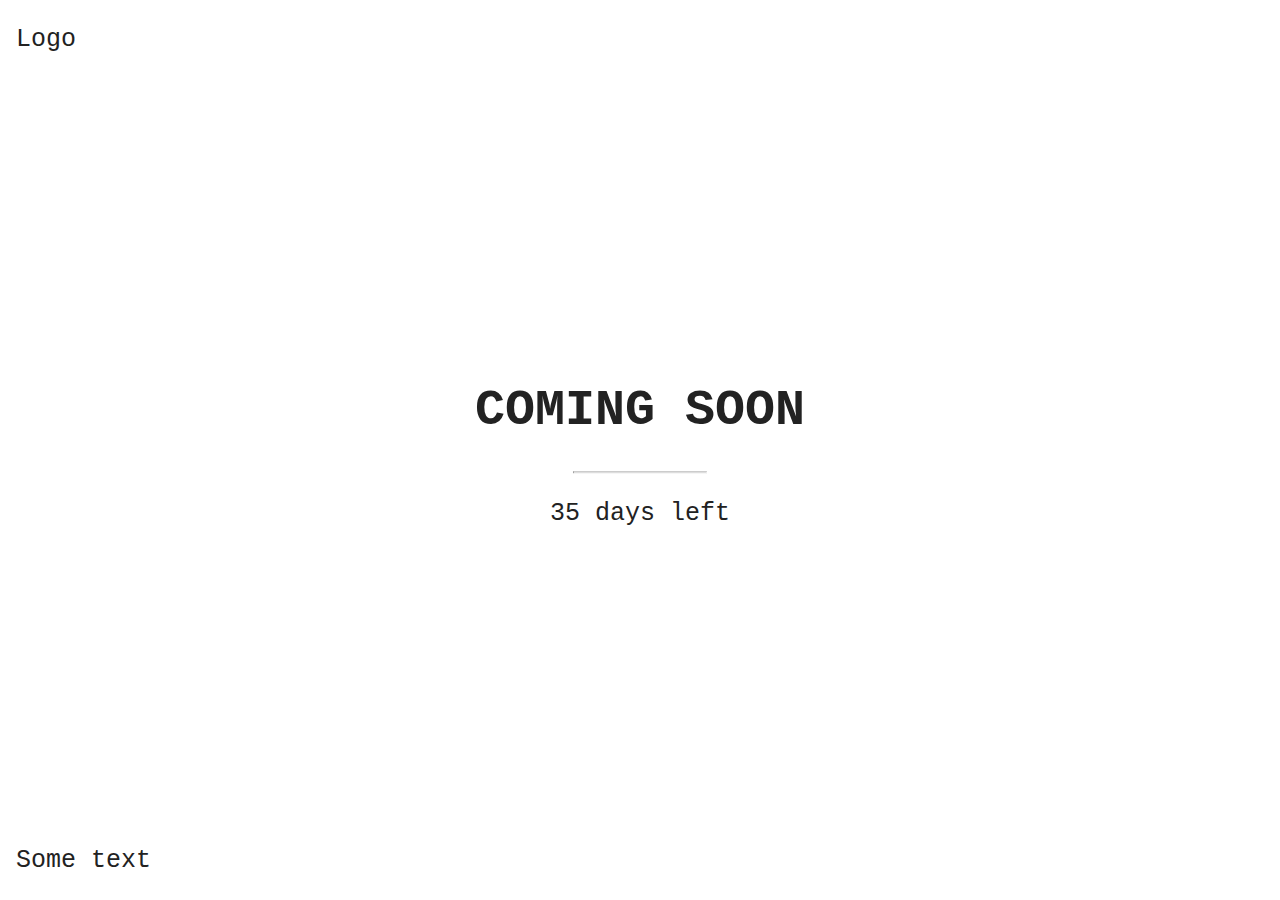
<file: index.html>
<!DOCTYPE html>
<html>
<style>
body, html {
  height: 100%;
  margin: 0;
}

.bgimg {
  background-image: url('https://images.unsplash.com/photo-1593642532781-03e79bf5bec2?ixid=MnwxMjA3fDF8MHxlZGl0b3JpYWwtZmVlZHwxNnx8fGVufDB8fHx8&ixlib=rb-1.2.1&auto=format&fit=crop&w=500&q=60');
  height: 100%;
  background-position: center;
  background-size: cover;
  position: relative;
  color: #222;
  font-family: "Courier New", Courier, monospace;
  font-size: 25px;
}

.topleft {
  position: absolute;
  top: 0;
  left: 16px;
}

.bottomleft {
  position: absolute;
  bottom: 0;
  left: 16px;
}

.middle {
  position: absolute;
  top: 50%;
  left: 50%;
  transform: translate(-50%, -50%);
  text-align: center;
}

hr {
  margin: auto;
  width: 40%;
}
</style>
<body>

<div class="bgimg">
  <div class="topleft">
    <p>Logo</p>
  </div>
  <div class="middle">
    <h1>COMING SOON</h1>
    <hr>
    <p>35 days left</p>
  </div>
  <div class="bottomleft">
    <p>Some text</p>
  </div>
</div>

</body>
</html>
</file>
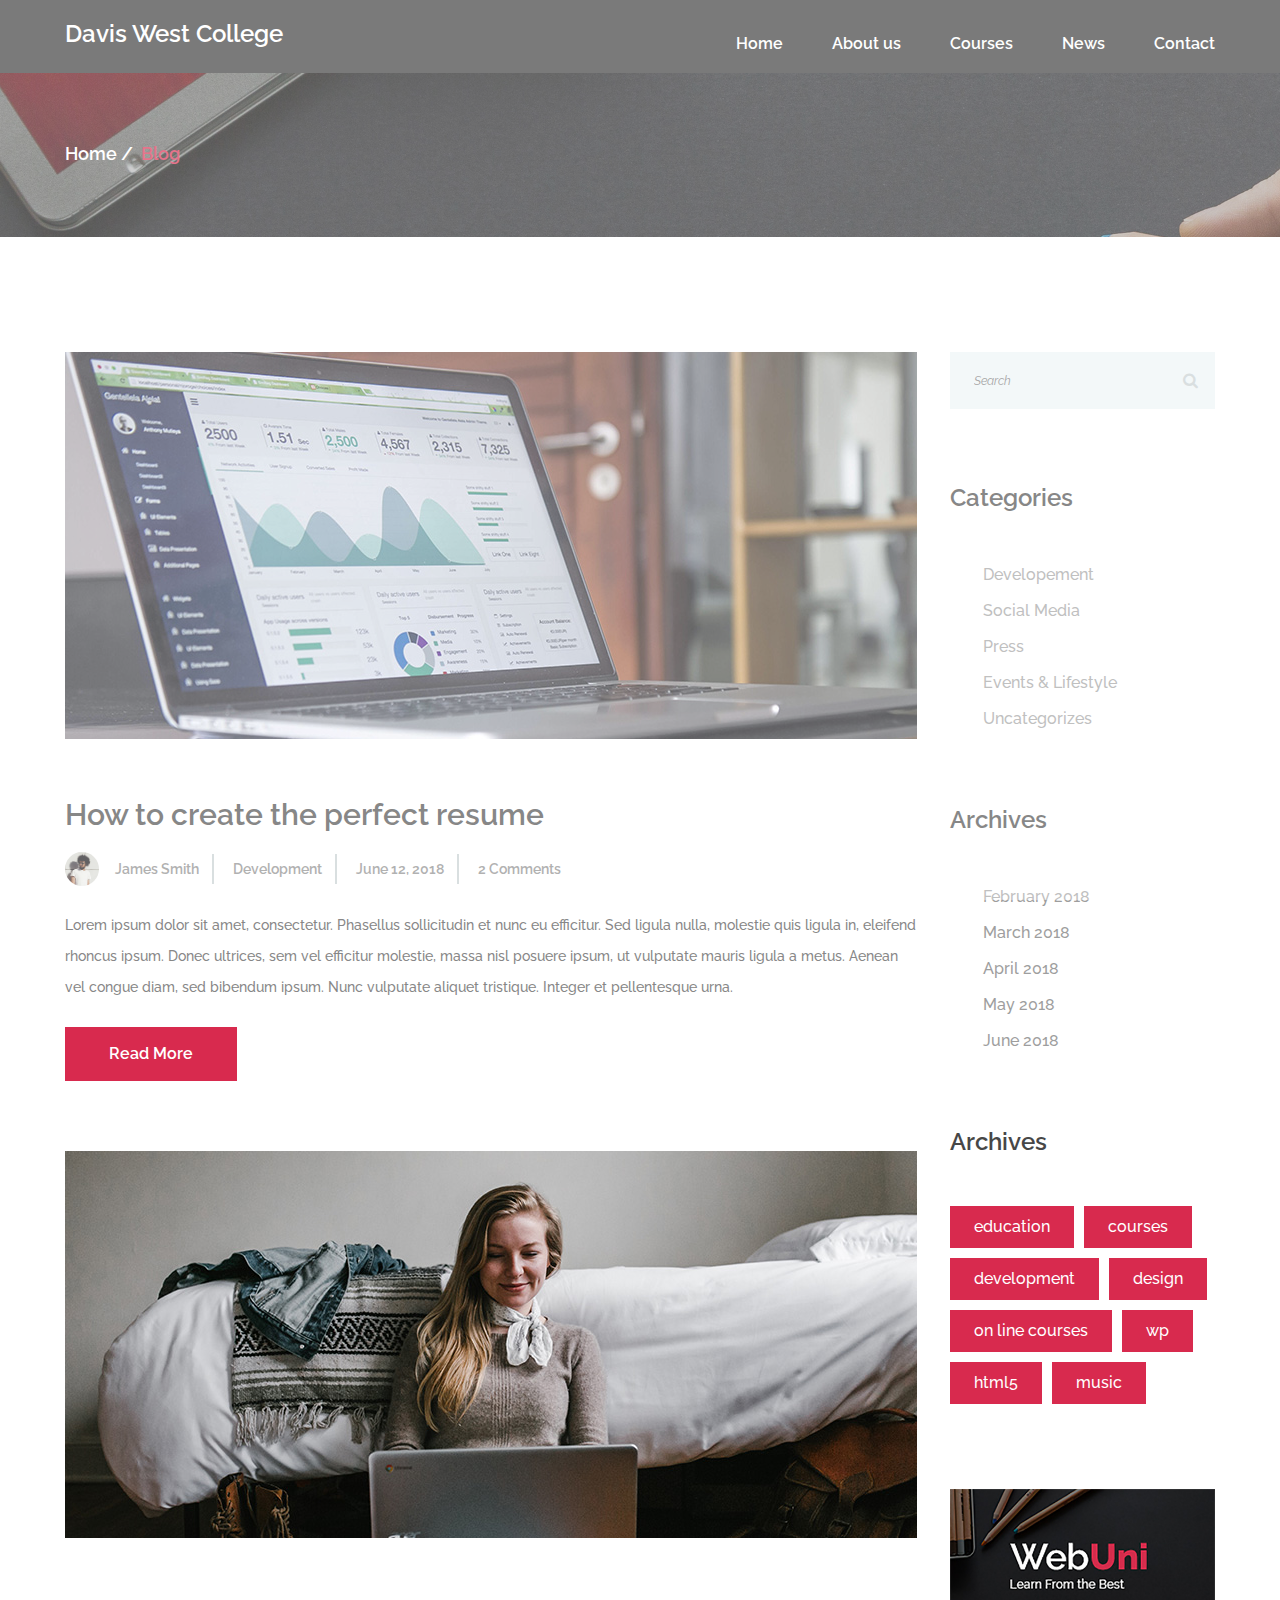
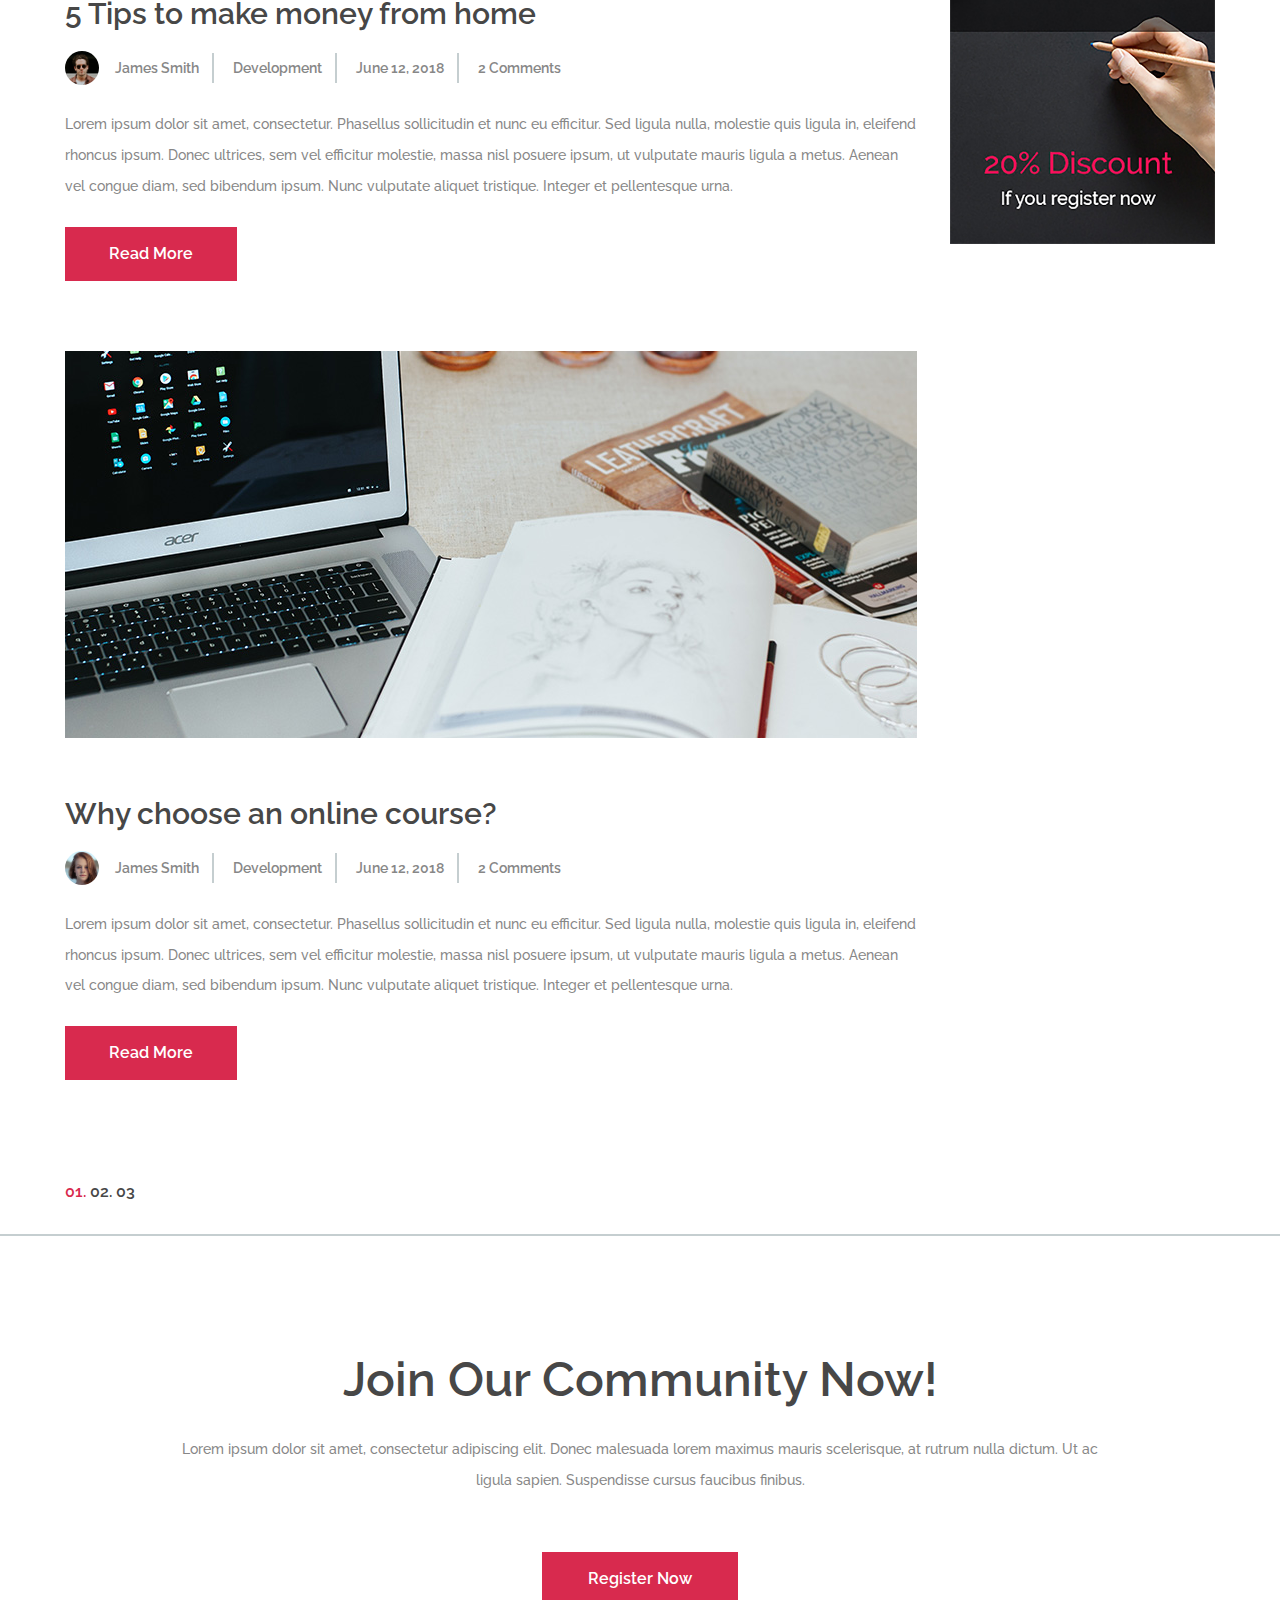
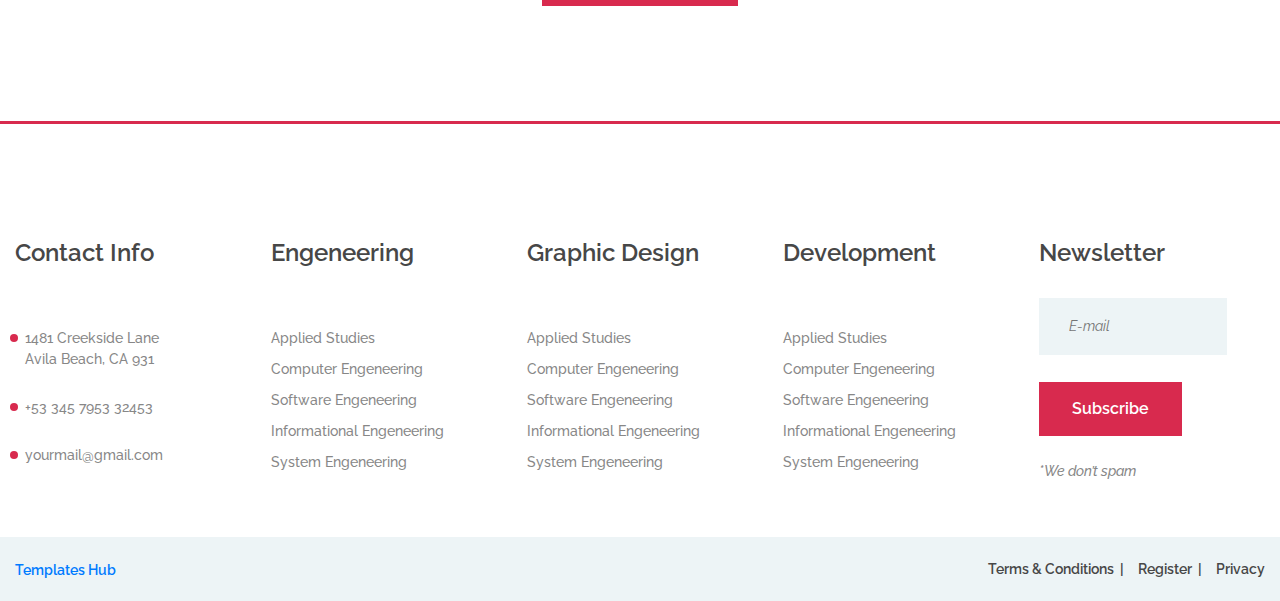
<file: blog.html>
<!DOCTYPE html>
<html lang="en">

<head>
	<title>Davis West College - Online Education Website</title>
	<meta charset="UTF-8">
	<meta name="description" content="Online Education Website">
	<meta name="keywords" content="education, creative, html">
	<meta name="viewport" content="width=device-width, initial-scale=1.0">
	<!-- Favicon -->
	<!-- <link href="img/favicon.ico" rel="shortcut icon" /> -->

	<!-- Google Fonts -->
	<link href="https://fonts.googleapis.com/css?family=Raleway:400,400i,500,500i,600,600i,700,700i,800,800i"
		rel="stylesheet">

	<!-- Stylesheets -->
	<link rel="stylesheet" href="css/bootstrap.min.css" />
	<link rel="stylesheet" href="css/font-awesome.min.css" />
	<link rel="stylesheet" href="css/owl.carousel.css" />
	<link rel="stylesheet" href="css/style.css" />

</head>

<body>
	<!-- Page Preloder -->
	<div id="preloder">
		<div class="loader"></div>
	</div>

	<!-- Header section -->
	<header class="header-section">
		<div class="container">
			<div class="row">
				<div class="col-lg-3 col-md-3">
					<div class="site-logo">
						<h4 style="color: #fff;padding: 8px 0;">Davis West College</h4>
					</div>
					<div class="nav-switch">
						<i class="fa fa-bars"></i>
					</div>
				</div>
				<div class="col-lg-9 col-md-9">
					<!-- <a href="" class="site-btn header-btn">Login</a> -->
					<nav class="main-menu">
						<ul>
							<li><a href="index.html">Home</a></li>
							<li><a href="#">About us</a></li>
							<li><a href="courses.html">Courses</a></li>
							<li><a href="blog.html">News</a></li>
							<li><a href="contact.html">Contact</a></li>
						</ul>
					</nav>
				</div>
			</div>
		</div>
	</header>
	<!-- Header section end -->


	<!-- Page info -->
	<div class="page-info-section set-bg" data-setbg="img/page-bg/3.jpg">
		<div class="container">
			<div class="site-breadcrumb">
				<a href="#">Home</a>
				<span>Blog</span>
			</div>
		</div>
	</div>
	<!-- Page info end -->


	<!-- Page  -->
	<section class="blog-page spad pb-0">
		<div class="container">
			<div class="row">
				<div class="col-lg-9">
					<!-- blog post -->
					<div class="blog-post">
						<img src="img/blog/1.jpg" alt="">
						<h3>How to create the perfect resume</h3>
						<div class="blog-metas">
							<div class="blog-meta author">
								<div class="post-author set-bg" data-setbg="img/authors/1.jpg"></div>
								<a href="#">James Smith</a>
							</div>
							<div class="blog-meta">
								<a href="#">Development</a>
							</div>
							<div class="blog-meta">
								<a href="#">June 12, 2018</a>
							</div>
							<div class="blog-meta">
								<a href="#">2 Comments</a>
							</div>
						</div>
						<p>Lorem ipsum dolor sit amet, consectetur. Phasellus sollicitudin et nunc eu efficitur. Sed ligula nulla, molestie quis ligula in, eleifend rhoncus ipsum. Donec ultrices, sem vel efficitur molestie, massa nisl posuere ipsum, ut vulputate mauris ligula a metus. Aenean vel congue diam, sed bibendum ipsum. Nunc vulputate aliquet tristique. Integer et pellentesque urna. </p>
						<a href="#" class="site-btn readmore">Read More</a>
					</div>
					<!-- blog post -->
					<div class="blog-post">
						<img src="img/blog/2.jpg" alt="">
						<h3>5 Tips to make money from home</h3>
						<div class="blog-metas">
							<div class="blog-meta author">
								<div class="post-author set-bg" data-setbg="img/authors/2.jpg"></div>
								<a href="#">James Smith</a>
							</div>
							<div class="blog-meta">
								<a href="#">Development</a>
							</div>
							<div class="blog-meta">
								<a href="#">June 12, 2018</a>
							</div>
							<div class="blog-meta">
								<a href="#">2 Comments</a>
							</div>
						</div>
						<p>Lorem ipsum dolor sit amet, consectetur. Phasellus sollicitudin et nunc eu efficitur. Sed ligula nulla, molestie quis ligula in, eleifend rhoncus ipsum. Donec ultrices, sem vel efficitur molestie, massa nisl posuere ipsum, ut vulputate mauris ligula a metus. Aenean vel congue diam, sed bibendum ipsum. Nunc vulputate aliquet tristique. Integer et pellentesque urna. </p>
						<a href="#" class="site-btn readmore">Read More</a>
					</div>
					<!-- blog post -->
					<div class="blog-post">
						<img src="img/blog/3.jpg" alt="">
						<h3>Why choose an online course?</h3>
						<div class="blog-metas">
							<div class="blog-meta author">
								<div class="post-author set-bg" data-setbg="img/authors/3.jpg"></div>
								<a href="#">James Smith</a>
							</div>
							<div class="blog-meta">
								<a href="#">Development</a>
							</div>
							<div class="blog-meta">
								<a href="#">June 12, 2018</a>
							</div>
							<div class="blog-meta">
								<a href="#">2 Comments</a>
							</div>
						</div>
						<p>Lorem ipsum dolor sit amet, consectetur. Phasellus sollicitudin et nunc eu efficitur. Sed ligula nulla, molestie quis ligula in, eleifend rhoncus ipsum. Donec ultrices, sem vel efficitur molestie, massa nisl posuere ipsum, ut vulputate mauris ligula a metus. Aenean vel congue diam, sed bibendum ipsum. Nunc vulputate aliquet tristique. Integer et pellentesque urna. </p>
						<a href="#" class="site-btn readmore">Read More</a>
					</div>
					<div class="site-pagination">
						<span class="active">01.</span>
						<a href="#">02.</a>
						<a href="#">03</a>
					</div>
				</div>
				<div class="col-lg-3 col-md-5 col-sm-9 sidebar">
					<div class="sb-widget-item">
						<form class="search-widget">
							<input type="text" placeholder="Search">
							<button><i class="fa fa-search"></i></button>
						</form>
					</div>
					<div class="sb-widget-item">
						<h4 class="sb-w-title">Categories</h4>
						<ul>
							<li><a href="#">Developement</a></li>
							<li><a href="#">Social Media</a></li>
							<li><a href="#">Press</a></li>
							<li><a href="#">Events & Lifestyle</a></li>
							<li><a href="#">Uncategorizes</a></li>
						</ul>
					</div>
					<div class="sb-widget-item">
						<h4 class="sb-w-title">Archives</h4>
						<ul>
							<li><a href="#">February 2018</a></li>
							<li><a href="#">March 2018</a></li>
							<li><a href="#">April 2018</a></li>
							<li><a href="#">May 2018</a></li>
							<li><a href="#">June 2018</a></li>
						</ul>
					</div>
					<div class="sb-widget-item">
						<h4 class="sb-w-title">Archives</h4>
						<div class="tags">
							<a href="#">education</a>
							<a href="#">courses</a>
							<a href="#">development</a>
							<a href="#">design</a>
							<a href="#">on line courses</a>
							<a href="#">wp</a>
							<a href="#">html5</a>
							<a href="#">music</a>
						</div>
					</div>
					<div class="sb-widget-item">
						<div class="add">
							<a href="#"><img src="img/add.jpg" alt=""></a>
						</div>
					</div>
				</div>
			</div>
		</div>
	</section>
	<!-- Page end -->


	<!-- banner section -->
	<section class="banner-section spad">
		<div class="container">
			<div class="section-title mb-0 pb-2">
				<h2>Join Our Community Now!</h2>
				<p>Lorem ipsum dolor sit amet, consectetur adipiscing elit. Donec malesuada lorem maximus mauris scelerisque, at rutrum nulla dictum. Ut ac ligula sapien. Suspendisse cursus faucibus finibus.</p>
			</div>
			<div class="text-center pt-5">
				<a href="#" class="site-btn">Register Now</a>
			</div>
		</div>
	</section>
	<!-- banner section end -->


	<!-- footer section -->
	<footer class="footer-section spad pb-0">
		<div class="footer-top">
			<div class="footer-warp">
				<div class="row">
					<div class="widget-item">
						<h4>Contact Info</h4>
						<ul class="contact-list">
							<li>1481 Creekside Lane <br>Avila Beach, CA 931</li>
							<li>+53 345 7953 32453</li>
							<li>yourmail@gmail.com</li>
						</ul>
					</div>
					<div class="widget-item">
						<h4>Engeneering</h4>
						<ul>
							<li><a href="">Applied Studies</a></li>
							<li><a href="">Computer Engeneering</a></li>
							<li><a href="">Software Engeneering</a></li>
							<li><a href="">Informational Engeneering</a></li>
							<li><a href="">System Engeneering</a></li>
						</ul>
					</div>
					<div class="widget-item">
						<h4>Graphic Design</h4>
						<ul>
							<li><a href="">Applied Studies</a></li>
							<li><a href="">Computer Engeneering</a></li>
							<li><a href="">Software Engeneering</a></li>
							<li><a href="">Informational Engeneering</a></li>
							<li><a href="">System Engeneering</a></li>
						</ul>
					</div>
					<div class="widget-item">
						<h4>Development</h4>
						<ul>
							<li><a href="">Applied Studies</a></li>
							<li><a href="">Computer Engeneering</a></li>
							<li><a href="">Software Engeneering</a></li>
							<li><a href="">Informational Engeneering</a></li>
							<li><a href="">System Engeneering</a></li>
						</ul>
					</div>
					<div class="widget-item">
						<h4>Newsletter</h4>
						<form class="footer-newslatter">
							<input type="email" placeholder="E-mail">
							<button class="site-btn">Subscribe</button>
							<p>*We don’t spam</p>
						</form>
					</div>
				</div>
			</div>
		</div>
		<div class="footer-bottom">
			<div class="footer-warp">
				<ul class="footer-menu">
					<li><a href="#">Terms & Conditions</a></li>
					<li><a href="#">Register</a></li>
					<li><a href="#">Privacy</a></li>
				</ul>
				<div class="copyright"><a target="_blank" href="https://www.templateshub.net">Templates Hub</a></div>
			</div>
		</div>
	</footer> 
	<!-- footer section end -->


	<!--====== Javascripts & Jquery ======-->
	<script src="js/jquery-3.2.1.min.js"></script>
	<script src="js/bootstrap.min.js"></script>
	<script src="js/mixitup.min.js"></script>
	<script src="js/circle-progress.min.js"></script>
	<script src="js/owl.carousel.min.js"></script>
	<script src="js/main.js"></script>
</body>
</html>
</file>
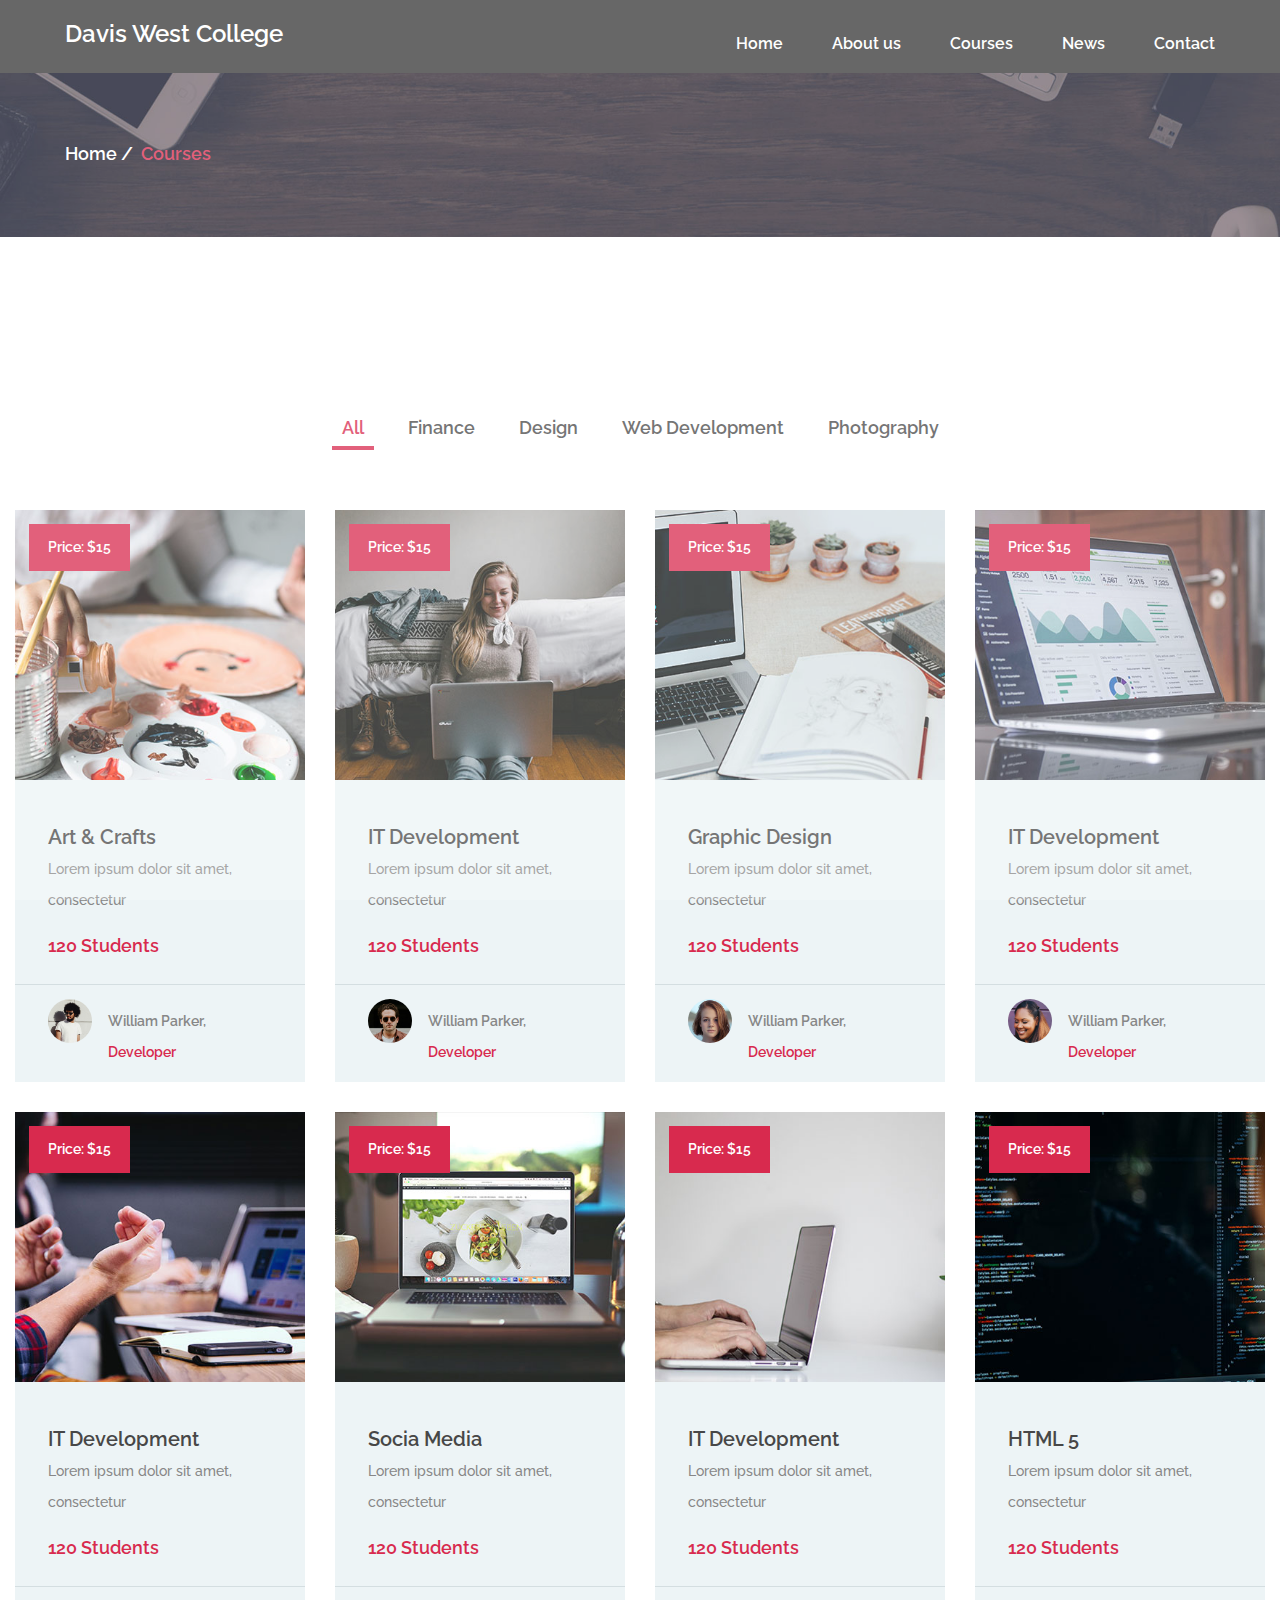
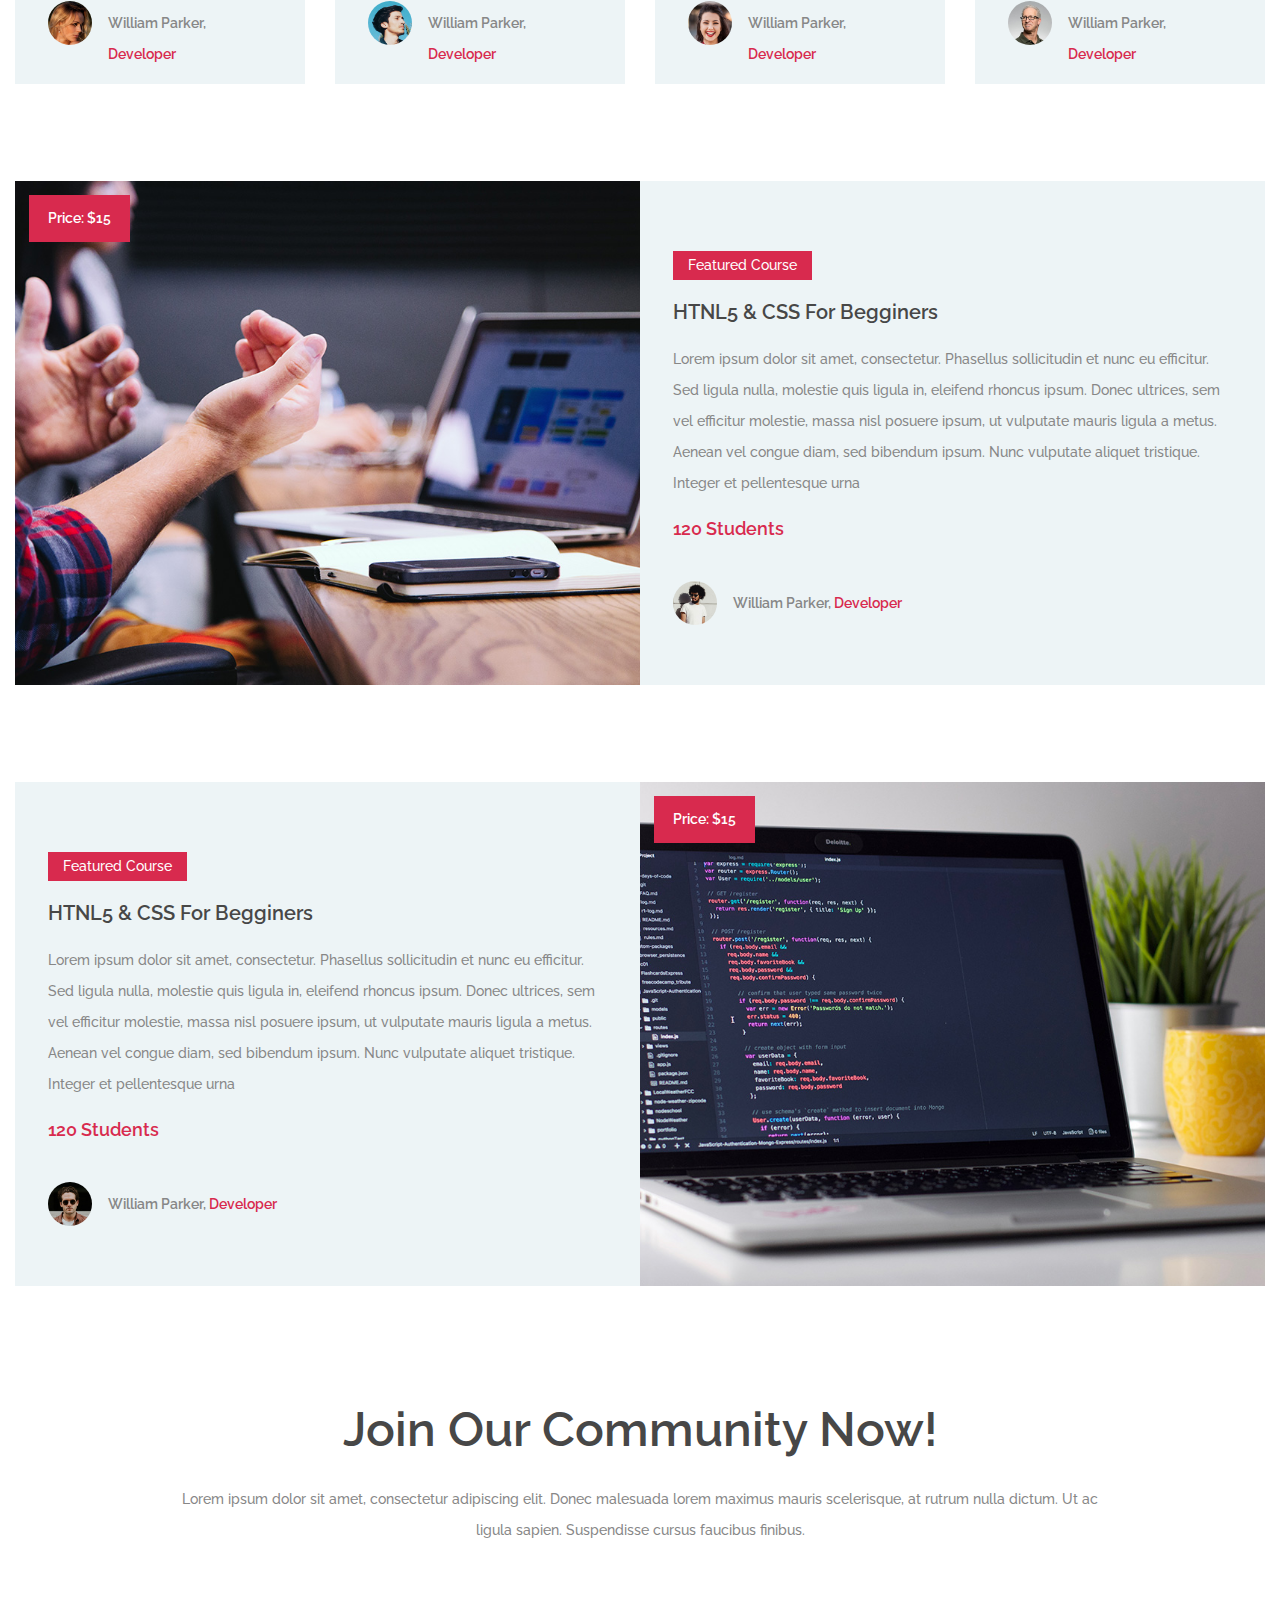
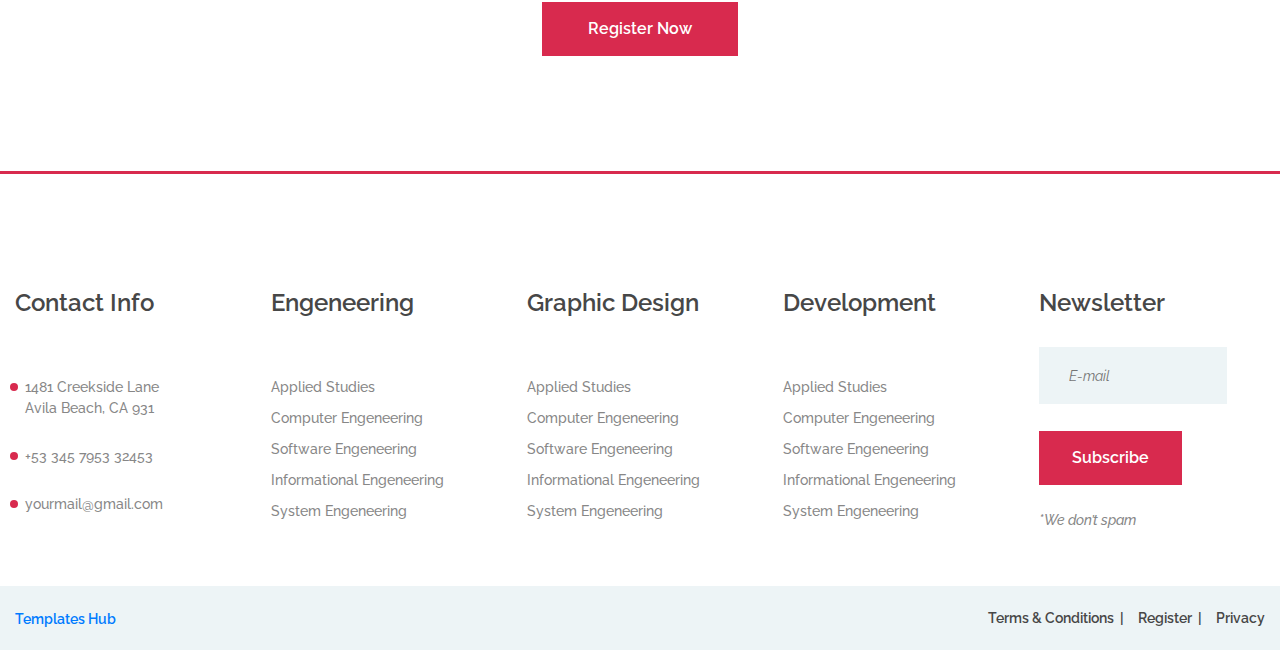
<file: courses.html>
<!DOCTYPE html>
<html lang="en">

<head>
	<title>Davis West College - Online Education Website</title>
	<meta charset="UTF-8">
	<meta name="description" content="Online Education Website">
	<meta name="keywords" content="education, creative, html">
	<meta name="viewport" content="width=device-width, initial-scale=1.0">
	<!-- Favicon -->
	<!-- <link href="img/favicon.ico" rel="shortcut icon" /> -->

	<!-- Google Fonts -->
	<link href="https://fonts.googleapis.com/css?family=Raleway:400,400i,500,500i,600,600i,700,700i,800,800i"
		rel="stylesheet">

	<!-- Stylesheets -->
	<link rel="stylesheet" href="css/bootstrap.min.css" />
	<link rel="stylesheet" href="css/font-awesome.min.css" />
	<link rel="stylesheet" href="css/owl.carousel.css" />
	<link rel="stylesheet" href="css/style.css" />

</head>

<body>
	<!-- Page Preloder -->
	<div id="preloder">
		<div class="loader"></div>
	</div>

	<!-- Header section -->
	<header class="header-section">
		<div class="container">
			<div class="row">
				<div class="col-lg-3 col-md-3">
					<div class="site-logo">
						<h4 style="color: #fff;padding: 8px 0;">Davis West College</h4>
					</div>
					<div class="nav-switch">
						<i class="fa fa-bars"></i>
					</div>
				</div>
				<div class="col-lg-9 col-md-9">
					<!-- <a href="" class="site-btn header-btn">Login</a> -->
					<nav class="main-menu">
						<ul>
							<li><a href="index.html">Home</a></li>
							<li><a href="#">About us</a></li>
							<li><a href="courses.html">Courses</a></li>
							<li><a href="blog.html">News</a></li>
							<li><a href="contact.html">Contact</a></li>
						</ul>
					</nav>
				</div>
			</div>
		</div>
	</header>
	<!-- Header section end -->


	<!-- Page info -->
	<div class="page-info-section set-bg" data-setbg="img/page-bg/1.jpg">
		<div class="container">
			<div class="site-breadcrumb">
				<a href="#">Home</a>
				<span>Courses</span>
			</div>
		</div>
	</div>
	<!-- Page info end -->



	<!-- course section -->
	<section class="course-section spad pb-0">
		<div class="course-warp">
			<ul class="course-filter controls">
				<li class="control active" data-filter="all">All</li>
				<li class="control" data-filter=".finance">Finance</li>
				<li class="control" data-filter=".design">Design</li>
				<li class="control" data-filter=".web">Web Development</li>
				<li class="control" data-filter=".photo">Photography</li>
			</ul>                                       
			<div class="row course-items-area">
				<!-- course -->
				<div class="mix col-lg-3 col-md-4 col-sm-6 finance">
					<div class="course-item">
						<div class="course-thumb set-bg" data-setbg="img/courses/1.jpg">
							<div class="price">Price: $15</div>
						</div>
						<div class="course-info">
							<div class="course-text">
								<h5>Art & Crafts</h5>
								<p>Lorem ipsum dolor sit amet, consectetur</p>
								<div class="students">120 Students</div>
							</div>
							<div class="course-author">
								<div class="ca-pic set-bg" data-setbg="img/authors/1.jpg"></div>
								<p>William Parker, <span>Developer</span></p>
							</div>
						</div>
					</div>
				</div>
				<!-- course -->
				<div class="mix col-lg-3 col-md-4 col-sm-6 design">
					<div class="course-item">
						<div class="course-thumb set-bg" data-setbg="img/courses/2.jpg">
							<div class="price">Price: $15</div>
						</div>
						<div class="course-info">
							<div class="course-text">
								<h5>IT Development</h5>
								<p>Lorem ipsum dolor sit amet, consectetur</p>
								<div class="students">120 Students</div>
							</div>
							<div class="course-author">
								<div class="ca-pic set-bg" data-setbg="img/authors/2.jpg"></div>
								<p>William Parker, <span>Developer</span></p>
							</div>
						</div>
					</div>
				</div>
				<!-- course -->
				<div class="mix col-lg-3 col-md-4 col-sm-6 web">
					<div class="course-item">
						<div class="course-thumb set-bg" data-setbg="img/courses/3.jpg">
							<div class="price">Price: $15</div>
						</div>
						<div class="course-info">
							<div class="course-text">
								<h5>Graphic Design</h5>
								<p>Lorem ipsum dolor sit amet, consectetur</p>
								<div class="students">120 Students</div>
							</div>
							<div class="course-author">
								<div class="ca-pic set-bg" data-setbg="img/authors/3.jpg"></div>
								<p>William Parker, <span>Developer</span></p>
							</div>
						</div>
					</div>
				</div>
				<!-- course -->
				<div class="mix col-lg-3 col-md-4 col-sm-6 photo">
					<div class="course-item">
						<div class="course-thumb set-bg" data-setbg="img/courses/4.jpg">
							<div class="price">Price: $15</div>
						</div>
						<div class="course-info">
							<div class="course-text">
								<h5>IT Development</h5>
								<p>Lorem ipsum dolor sit amet, consectetur</p>
								<div class="students">120 Students</div>
							</div>
							<div class="course-author">
								<div class="ca-pic set-bg" data-setbg="img/authors/4.jpg"></div>
								<p>William Parker, <span>Developer</span></p>
							</div>
						</div>
					</div>
				</div>
				<!-- course -->
				<div class="mix col-lg-3 col-md-4 col-sm-6 finance">
					<div class="course-item">
						<div class="course-thumb set-bg" data-setbg="img/courses/5.jpg">
							<div class="price">Price: $15</div>
						</div>
						<div class="course-info">
							<div class="course-text">
								<h5>IT Development</h5>
								<p>Lorem ipsum dolor sit amet, consectetur</p>
								<div class="students">120 Students</div>
							</div>
							<div class="course-author">
								<div class="ca-pic set-bg" data-setbg="img/authors/5.jpg"></div>
								<p>William Parker, <span>Developer</span></p>
							</div>
						</div>
					</div>
				</div>
				<!-- course -->
				<div class="mix col-lg-3 col-md-4 col-sm-6 design">
					<div class="course-item">
						<div class="course-thumb set-bg" data-setbg="img/courses/6.jpg">
							<div class="price">Price: $15</div>
						</div>
						<div class="course-info">
							<div class="course-text">
								<h5>Socia Media</h5>
								<p>Lorem ipsum dolor sit amet, consectetur</p>
								<div class="students">120 Students</div>
							</div>
							<div class="course-author">
								<div class="ca-pic set-bg" data-setbg="img/authors/6.jpg"></div>
								<p>William Parker, <span>Developer</span></p>
							</div>
						</div>
					</div>
				</div>
				<!-- course -->
				<div class="mix col-lg-3 col-md-4 col-sm-6 web">
					<div class="course-item">
						<div class="course-thumb set-bg" data-setbg="img/courses/7.jpg">
							<div class="price">Price: $15</div>
						</div>
						<div class="course-info">
							<div class="course-text">
								<h5>IT Development</h5>
								<p>Lorem ipsum dolor sit amet, consectetur</p>
								<div class="students">120 Students</div>
							</div>
							<div class="course-author">
								<div class="ca-pic set-bg" data-setbg="img/authors/7.jpg"></div>
								<p>William Parker, <span>Developer</span></p>
							</div>
						</div>
					</div>
				</div>
				<!-- course -->
				<div class="mix col-lg-3 col-md-4 col-sm-6 photo">
					<div class="course-item">
						<div class="course-thumb set-bg" data-setbg="img/courses/8.jpg">
							<div class="price">Price: $15</div>
						</div>
						<div class="course-info">
							<div class="course-text">
								<h5>HTML 5</h5>
								<p>Lorem ipsum dolor sit amet, consectetur</p>
								<div class="students">120 Students</div>
							</div>
							<div class="course-author">
								<div class="ca-pic set-bg" data-setbg="img/authors/8.jpg"></div>
								<p>William Parker, <span>Developer</span></p>
							</div>
						</div>
					</div>
				</div>
			</div>
			<div class="featured-courses">
				<div class="featured-course course-item">
					<div class="course-thumb set-bg" data-setbg="img/courses/f-1.jpg">
						<div class="price">Price: $15</div>
					</div>
					<div class="row">
						<div class="col-lg-6 offset-lg-6 pl-0">
							<div class="course-info">
								<div class="course-text">
									<div class="fet-note">Featured Course</div>
									<h5>HTNL5 & CSS For Begginers</h5>
									<p>Lorem ipsum dolor sit amet, consectetur. Phasellus sollicitudin et nunc eu efficitur. Sed ligula nulla, molestie quis ligula in, eleifend rhoncus ipsum. Donec ultrices, sem vel efficitur molestie, massa nisl posuere ipsum, ut vulputate mauris ligula a metus. Aenean vel congue diam, sed bibendum ipsum. Nunc vulputate aliquet tristique. Integer et pellentesque urna</p>
									<div class="students">120 Students</div>
								</div>
								<div class="course-author">
									<div class="ca-pic set-bg" data-setbg="img/authors/1.jpg"></div>
									<p>William Parker, <span>Developer</span></p>
								</div>
							</div>
						</div>
					</div>
				</div>
				<div class="featured-course course-item">
					<div class="course-thumb set-bg" data-setbg="img/courses/f-2.jpg">
						<div class="price">Price: $15</div>
					</div>
					<div class="row">
						<div class="col-lg-6 pr-0">
							<div class="course-info">
								<div class="course-text">
									<div class="fet-note">Featured Course</div>
									<h5>HTNL5 & CSS For Begginers</h5>
									<p>Lorem ipsum dolor sit amet, consectetur. Phasellus sollicitudin et nunc eu efficitur. Sed ligula nulla, molestie quis ligula in, eleifend rhoncus ipsum. Donec ultrices, sem vel efficitur molestie, massa nisl posuere ipsum, ut vulputate mauris ligula a metus. Aenean vel congue diam, sed bibendum ipsum. Nunc vulputate aliquet tristique. Integer et pellentesque urna</p>
									<div class="students">120 Students</div>
								</div>
								<div class="course-author">
									<div class="ca-pic set-bg" data-setbg="img/authors/2.jpg"></div>
									<p>William Parker, <span>Developer</span></p>
								</div>
							</div>
						</div>
					</div>
				</div>
			</div>
		</div>
	</section>
	<!-- course section end -->


	<!-- banner section -->
	<section class="banner-section spad">
		<div class="container">
			<div class="section-title mb-0 pb-2">
				<h2>Join Our Community Now!</h2>
				<p>Lorem ipsum dolor sit amet, consectetur adipiscing elit. Donec malesuada lorem maximus mauris scelerisque, at rutrum nulla dictum. Ut ac ligula sapien. Suspendisse cursus faucibus finibus.</p>
			</div>
			<div class="text-center pt-5">
				<a href="#" class="site-btn">Register Now</a>
			</div>
		</div>
	</section>
	<!-- banner section end -->


	<!-- footer section -->
	<footer class="footer-section spad pb-0">
		<div class="footer-top">
			<div class="footer-warp">
				<div class="row">
					<div class="widget-item">
						<h4>Contact Info</h4>
						<ul class="contact-list">
							<li>1481 Creekside Lane <br>Avila Beach, CA 931</li>
							<li>+53 345 7953 32453</li>
							<li>yourmail@gmail.com</li>
						</ul>
					</div>
					<div class="widget-item">
						<h4>Engeneering</h4>
						<ul>
							<li><a href="">Applied Studies</a></li>
							<li><a href="">Computer Engeneering</a></li>
							<li><a href="">Software Engeneering</a></li>
							<li><a href="">Informational Engeneering</a></li>
							<li><a href="">System Engeneering</a></li>
						</ul>
					</div>
					<div class="widget-item">
						<h4>Graphic Design</h4>
						<ul>
							<li><a href="">Applied Studies</a></li>
							<li><a href="">Computer Engeneering</a></li>
							<li><a href="">Software Engeneering</a></li>
							<li><a href="">Informational Engeneering</a></li>
							<li><a href="">System Engeneering</a></li>
						</ul>
					</div>
					<div class="widget-item">
						<h4>Development</h4>
						<ul>
							<li><a href="">Applied Studies</a></li>
							<li><a href="">Computer Engeneering</a></li>
							<li><a href="">Software Engeneering</a></li>
							<li><a href="">Informational Engeneering</a></li>
							<li><a href="">System Engeneering</a></li>
						</ul>
					</div>
					<div class="widget-item">
						<h4>Newsletter</h4>
						<form class="footer-newslatter">
							<input type="email" placeholder="E-mail">
							<button class="site-btn">Subscribe</button>
							<p>*We don’t spam</p>
						</form>
					</div>
				</div>
			</div>
		</div>
		<div class="footer-bottom">
			<div class="footer-warp">
				<ul class="footer-menu">
					<li><a href="#">Terms & Conditions</a></li>
					<li><a href="#">Register</a></li>
					<li><a href="#">Privacy</a></li>
				</ul>
				<div class="copyright"><a target="_blank" href="https://www.templateshub.net">Templates Hub</a></div>
			</div>
		</div>
	</footer> 
	<!-- footer section end -->


	<!--====== Javascripts & Jquery ======-->
	<script src="js/jquery-3.2.1.min.js"></script>
	<script src="js/bootstrap.min.js"></script>
	<script src="js/mixitup.min.js"></script>
	<script src="js/circle-progress.min.js"></script>
	<script src="js/owl.carousel.min.js"></script>
	<script src="js/main.js"></script>
</body>
</html>
</file>
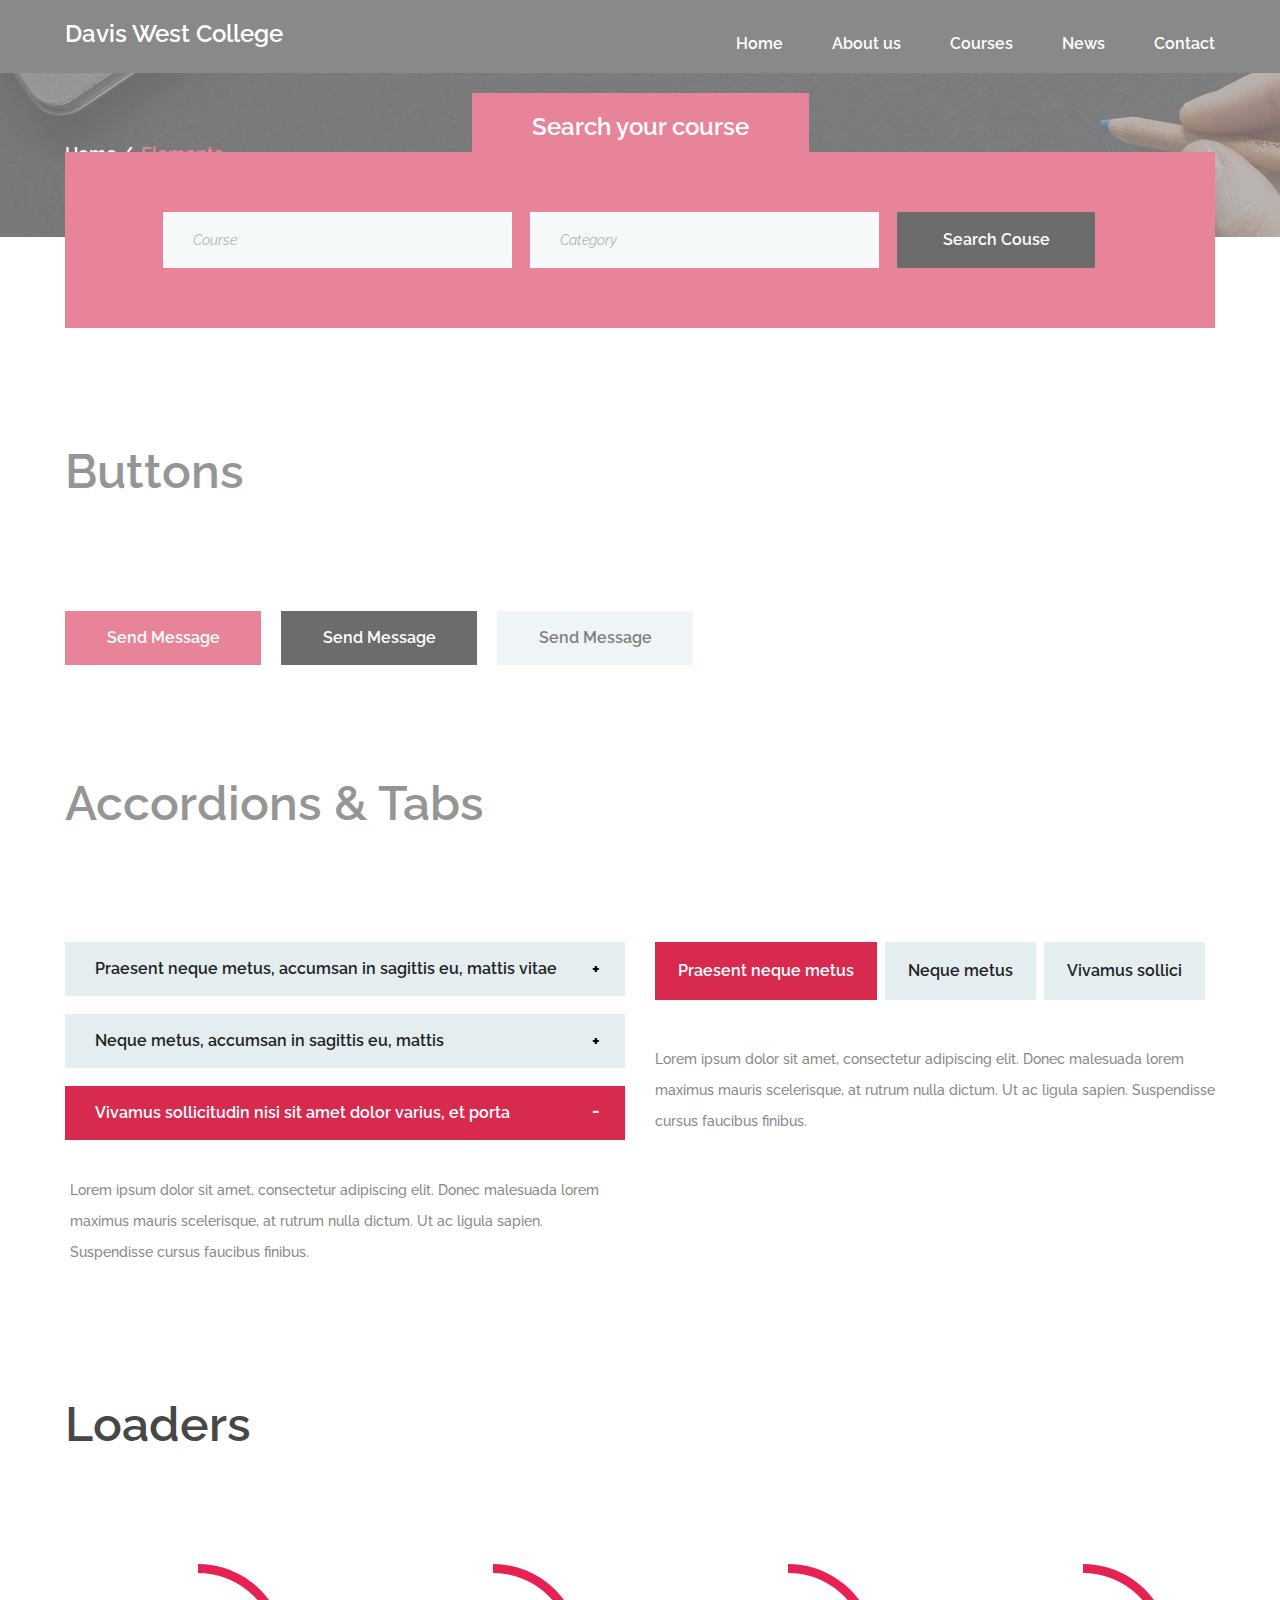
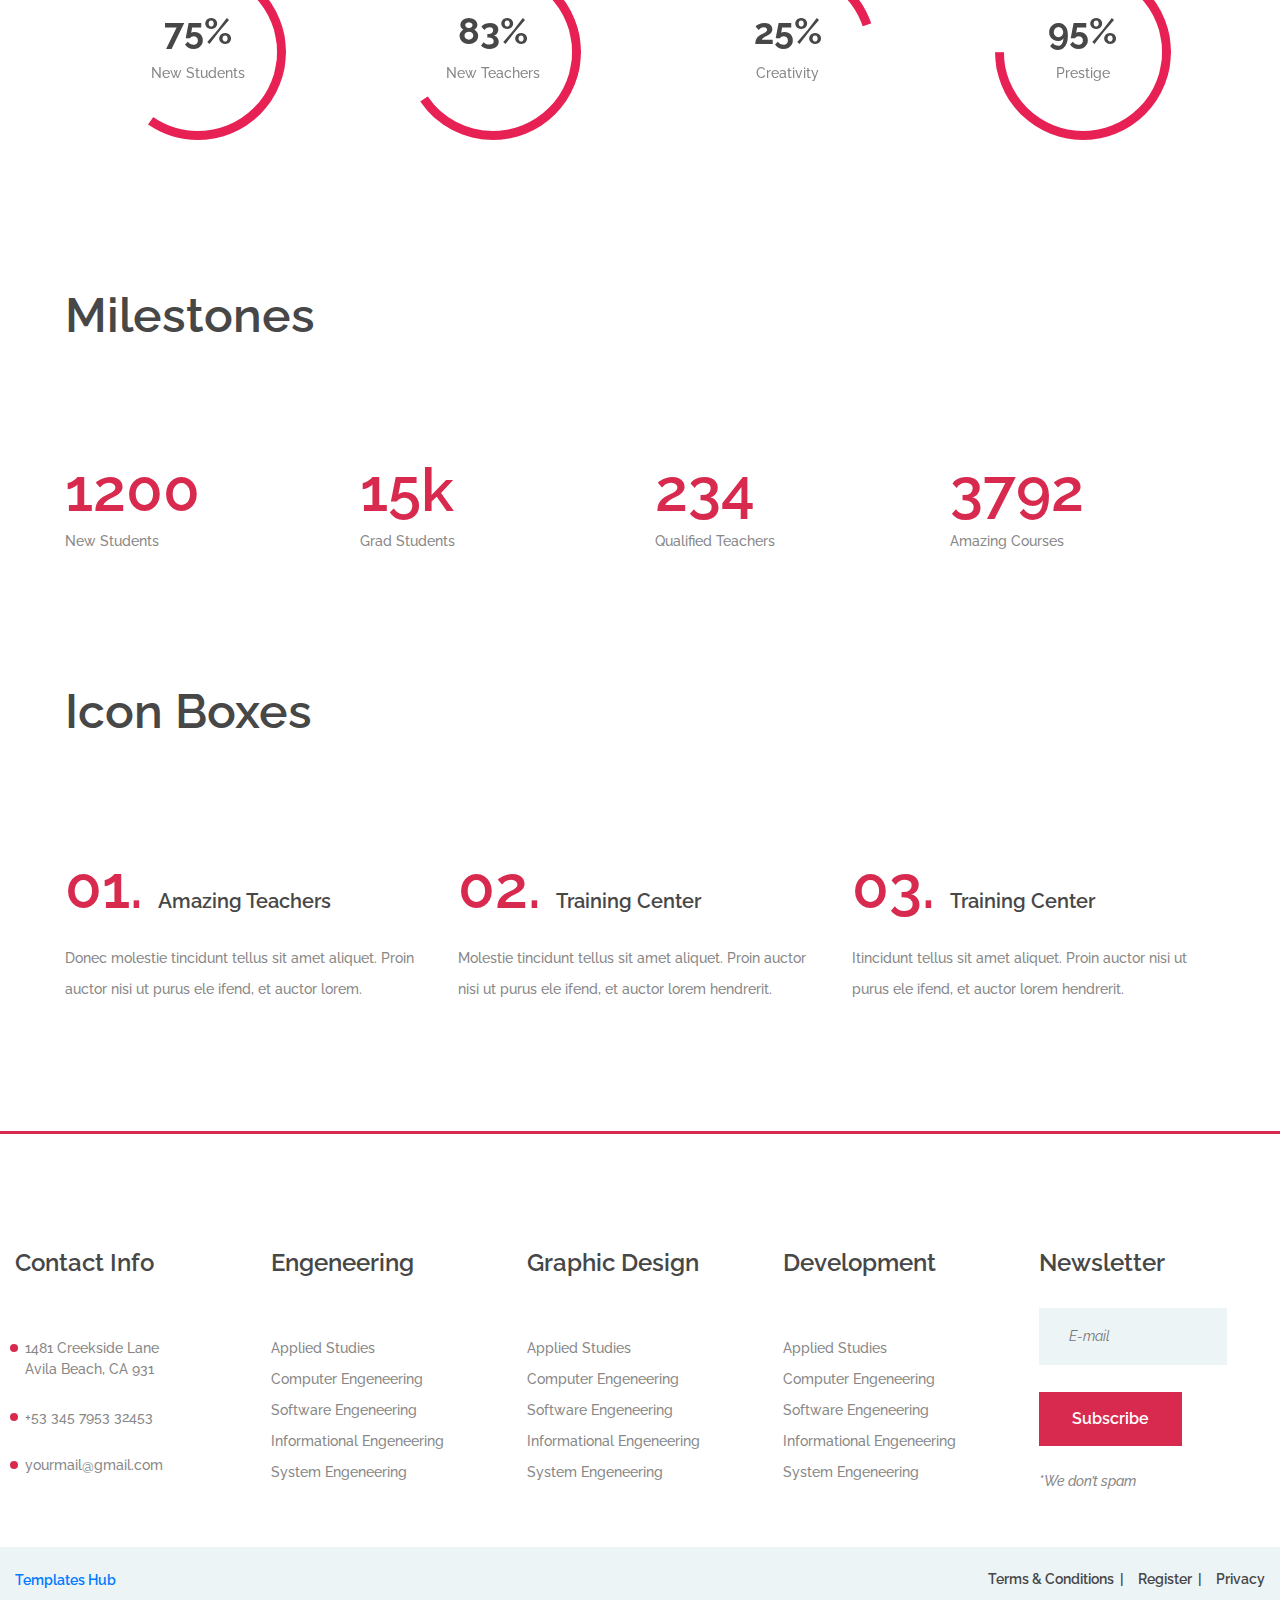
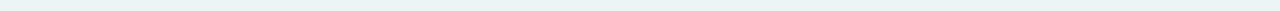
<file: elements.html>
<!DOCTYPE html>
<html lang="en">

<head>
	<title>Davis West College - Online Education Website</title>
	<meta charset="UTF-8">
	<meta name="description" content="Online Education Website">
	<meta name="keywords" content="education, creative, html">
	<meta name="viewport" content="width=device-width, initial-scale=1.0">
	<!-- Favicon -->
	<!-- <link href="img/favicon.ico" rel="shortcut icon" /> -->

	<!-- Google Fonts -->
	<link href="https://fonts.googleapis.com/css?family=Raleway:400,400i,500,500i,600,600i,700,700i,800,800i"
		rel="stylesheet">

	<!-- Stylesheets -->
	<link rel="stylesheet" href="css/bootstrap.min.css" />
	<link rel="stylesheet" href="css/font-awesome.min.css" />
	<link rel="stylesheet" href="css/owl.carousel.css" />
	<link rel="stylesheet" href="css/style.css" />

</head>

<body>
	<!-- Page Preloder -->
	<div id="preloder">
		<div class="loader"></div>
	</div>

	<!-- Header section -->
	<header class="header-section">
		<div class="container">
			<div class="row">
				<div class="col-lg-3 col-md-3">
					<div class="site-logo">
						<h4 style="color: #fff;padding: 8px 0;">Davis West College</h4>
					</div>
					<div class="nav-switch">
						<i class="fa fa-bars"></i>
					</div>
				</div>
				<div class="col-lg-9 col-md-9">
					<!-- <a href="" class="site-btn header-btn">Login</a> -->
					<nav class="main-menu">
						<ul>
							<li><a href="index.html">Home</a></li>
							<li><a href="#">About us</a></li>
							<li><a href="courses.html">Courses</a></li>
							<li><a href="blog.html">News</a></li>
							<li><a href="contact.html">Contact</a></li>
						</ul>
					</nav>
				</div>
			</div>
		</div>
	</header>
	<!-- Header section end -->


	<!-- Page info -->
	<div class="page-info-section set-bg" data-setbg="img/page-bg/5.jpg">
		<div class="container">
			<div class="site-breadcrumb">
				<a href="#">Home</a>
				<span>Elements</span>
			</div>
		</div>
	</div>
	<!-- Page info end -->


	<!-- search section -->
	<section class="search-section ss-other-page">
		<div class="container">
			<div class="search-warp">
				<div class="section-title text-white">
					<h2><span>Search your course</span></h2>
				</div>
				<div class="row">
					<div class="col-lg-10 offset-lg-1">
						<!-- search form -->
						<form class="course-search-form">
							<input type="text" placeholder="Course">
							<input type="text" class="last-m" placeholder="Category">
							<button class="site-btn btn-dark">Search Couse</button>
						</form>
					</div>
				</div>
			</div>
		</div>
	</section>
	<!-- search section end -->


	<!-- Page -->
	<section class="elements-page spad pb-0">
		<div class="container">
			<div class="element">
				<h2 class="e-title">Buttons</h2>
				<a href="#" class="site-btn mr-3 mb-3 mb-md-0">Send Message</a>
				<a href="#" class="site-btn btn-dark mr-3 mb-3 mb-md-0">Send Message</a>
				<a href="#" class="site-btn btn-fade">Send Message</a>
			</div>
			<!-- Element -->
			<div class="element">
				<h2 class="e-title">Accordions & Tabs</h2>
				<div class="row">
					<div class="col-lg-6 mb-4 mb-lg-0">
						<!-- Accordions -->
						<div id="accordion" class="accordion-area">
							<div class="panel">
								<div class="panel-header" id="headingOne">
									<button class="panel-link" data-toggle="collapse" data-target="#collapse1" aria-expanded="false" aria-controls="collapse1">Praesent neque metus, accumsan in sagittis eu, mattis vitae</button>
								</div>
								<div id="collapse1" class="collapse" aria-labelledby="headingOne" data-parent="#accordion">
									<div class="panel-body">
										<p>Lorem ipsum dolor sit amet, consectetur adipiscing elit. Donec malesuada lorem maximus mauris scelerisque, at rutrum nulla dictum. Ut ac ligula sapien. Suspendisse cursus faucibus finibus.</p>
									</div>
								</div>
							</div>
							<div class="panel">
								<div class="panel-header" id="headingTwo">
									<button class="panel-link" data-toggle="collapse" data-target="#collapse2" aria-expanded="false" aria-controls="collapse2">Neque metus, accumsan in sagittis eu, mattis</button>
								</div>
								<div id="collapse2" class="collapse" aria-labelledby="headingTwo" data-parent="#accordion">
									<div class="panel-body">
										<p>Lorem ipsum dolor sit amet, consectetur adipiscing elit. Donec malesuada lorem maximus mauris scelerisque, at rutrum nulla dictum. Ut ac ligula sapien. Suspendisse cursus faucibus finibus.</p>
									</div>
								</div>
							</div>
							<div class="panel">
								<div class="panel-header active" id="headingThree">
									<button class="panel-link active" data-toggle="collapse" data-target="#collapse3" aria-expanded="true" aria-controls="collapse3">Vivamus sollicitudin nisi sit amet dolor varius, et porta</button>
								</div>
								<div id="collapse3" class="collapse show" aria-labelledby="headingThree" data-parent="#accordion">
									<div class="panel-body">
										<p>Lorem ipsum dolor sit amet, consectetur adipiscing elit. Donec malesuada lorem maximus mauris scelerisque, at rutrum nulla dictum. Ut ac ligula sapien. Suspendisse cursus faucibus finibus.</p>
									</div>
								</div>
							</div>
						</div>
					</div>
					<div class="col-lg-6">
						<!-- Tabs -->
						<div class="tab-element">
							<ul class="nav nav-tabs" id="myTab" role="tablist">
								<li class="nav-item">
									<a class="nav-link active" id="1-tab" data-toggle="tab" href="#tab-1" role="tab" aria-controls="tab-1" aria-selected="true">Praesent neque metus</a>
								</li>
								<li class="nav-item">
									<a class="nav-link" id="2-tab" data-toggle="tab" href="#tab-2" role="tab" aria-controls="tab-2" aria-selected="false">Neque metus</a>
								</li>
								<li class="nav-item">
									<a class="nav-link" id="3-tab" data-toggle="tab" href="#tab-3" role="tab" aria-controls="tab-3" aria-selected="false">Vivamus sollici</a>
								</li>
							</ul>
							<div class="tab-content" id="myTabContent">
								<!-- single tab content -->
								<div class="tab-pane fade show active" id="tab-1" role="tabpanel" aria-labelledby="tab-1">
									<p>Lorem ipsum dolor sit amet, consectetur adipiscing elit. Donec malesuada lorem maximus mauris scelerisque, at rutrum nulla dictum. Ut ac ligula sapien. Suspendisse cursus faucibus finibus.</p>
								</div>
								<div class="tab-pane fade" id="tab-2" role="tabpanel" aria-labelledby="tab-2">
									<p>Lorem ipsum dolor sit amet, consectetur adipiscing elit. Donec malesuada lorem maximus mauris scelerisque, at rutrum nulla dictum. Ut ac ligula sapien. Suspendisse cursus faucibus finibus.</p>
								</div>
								<div class="tab-pane fade" id="tab-3" role="tabpanel" aria-labelledby="tab-3">
									<p>Lorem ipsum dolor sit amet, consectetur adipiscing elit. Donec malesuada lorem maximus mauris scelerisque, at rutrum nulla dictum. Ut ac ligula sapien. Suspendisse cursus faucibus finibus.</p>
								</div>
							</div>
						</div>
					</div>
				</div>
			</div>
			<!-- Element -->
			<div class="element">
				<h2 class="e-title">Loaders</h2>
				<div class="row">
					<div class="col-lg-3 col-sm-6 cp-item">
						<div class="circle-progress" data-cpid="id-1" data-cpvalue="75" data-cpcolor="#e82154" data-cptitle="New Students"></div>
					</div>
					<div class="col-lg-3 col-sm-6 cp-item">
						<div class="circle-progress" data-cpid="id-2" data-cpvalue="83" data-cpcolor="#e82154" data-cptitle="New Teachers"></div>
					</div>
					<div class="col-lg-3 col-sm-6 cp-item">
						<div class="circle-progress" data-cpid="id-3" data-cpvalue="25" data-cpcolor="#e82154" data-cptitle="Creativity"></div>
					</div>
					<div class="col-lg-3 col-sm-6 cp-item">
						<div class="circle-progress" data-cpid="id-4" data-cpvalue="95" data-cpcolor="#e82154" data-cptitle="Prestige"></div>
					</div>
				</div>
			</div>
			<!-- Element -->
			<div class="element">
				<h2 class="e-title">Milestones</h2>
				<div class="row">
					<div class="col-lg-3 col-sm-6 fact-item">
						<h2>1200</h2>
						<p>New Students</p>
					</div>
					<div class="col-lg-3 col-sm-6 fact-item">
						<h2>15k</h2>
						<p>Grad Students</p>
					</div>
					<div class="col-lg-3 col-sm-6 fact-item">
						<h2>234</h2>
						<p>Qualified Teachers</p>
					</div>
					<div class="col-lg-3 col-sm-6 fact-item">
						<h2>3792</h2>
						<p>Amazing Courses</p>
					</div>
				</div>
			</div>
			<!-- Element -->
			<div class="element">
				<h2 class="e-title">Icon Boxes</h2>
				<div class="row">
					<div class="col-lg-4 col-md-6 icon-box">
						<h5><span>01.</span>Amazing Teachers</h5>
						<p>Donec molestie tincidunt tellus sit amet aliquet. Proin auctor nisi ut purus ele ifend, et auctor lorem.</p>
					</div>
					<div class="col-lg-4 col-md-6 icon-box">
						<h5><span>02.</span>Training Center</h5>
						<p>Molestie tincidunt tellus sit amet aliquet. Proin auctor nisi ut purus ele ifend, et auctor lorem hendrerit. </p>
					</div>
					<div class="col-lg-4 col-md-6 icon-box">
						<h5><span>03.</span>Training Center</h5>
						<p>Itincidunt tellus sit amet aliquet. Proin auctor nisi ut purus ele ifend, et auctor lorem hendrerit. </p>
					</div>
				</div>
			</div>
		</div>
	</section>
	<!-- Page end -->


	<!-- footer section -->
	<footer class="footer-section spad pb-0">
		<div class="footer-top">
			<div class="footer-warp">
				<div class="row">
					<div class="widget-item">
						<h4>Contact Info</h4>
						<ul class="contact-list">
							<li>1481 Creekside Lane <br>Avila Beach, CA 931</li>
							<li>+53 345 7953 32453</li>
							<li>yourmail@gmail.com</li>
						</ul>
					</div>
					<div class="widget-item">
						<h4>Engeneering</h4>
						<ul>
							<li><a href="">Applied Studies</a></li>
							<li><a href="">Computer Engeneering</a></li>
							<li><a href="">Software Engeneering</a></li>
							<li><a href="">Informational Engeneering</a></li>
							<li><a href="">System Engeneering</a></li>
						</ul>
					</div>
					<div class="widget-item">
						<h4>Graphic Design</h4>
						<ul>
							<li><a href="">Applied Studies</a></li>
							<li><a href="">Computer Engeneering</a></li>
							<li><a href="">Software Engeneering</a></li>
							<li><a href="">Informational Engeneering</a></li>
							<li><a href="">System Engeneering</a></li>
						</ul>
					</div>
					<div class="widget-item">
						<h4>Development</h4>
						<ul>
							<li><a href="">Applied Studies</a></li>
							<li><a href="">Computer Engeneering</a></li>
							<li><a href="">Software Engeneering</a></li>
							<li><a href="">Informational Engeneering</a></li>
							<li><a href="">System Engeneering</a></li>
						</ul>
					</div>
					<div class="widget-item">
						<h4>Newsletter</h4>
						<form class="footer-newslatter">
							<input type="email" placeholder="E-mail">
							<button class="site-btn">Subscribe</button>
							<p>*We don’t spam</p>
						</form>
					</div>
				</div>
			</div>
		</div>
		<div class="footer-bottom">
			<div class="footer-warp">
				<ul class="footer-menu">
					<li><a href="#">Terms & Conditions</a></li>
					<li><a href="#">Register</a></li>
					<li><a href="#">Privacy</a></li>
				</ul>
				<div class="copyright"><a target="_blank" href="https://www.templateshub.net">Templates Hub</a></div>
			</div>
		</div>
	</footer> 
	<!-- footer section end -->


	<!--====== Javascripts & Jquery ======-->
	<script src="js/jquery-3.2.1.min.js"></script>
	<script src="js/bootstrap.min.js"></script>
	<script src="js/mixitup.min.js"></script>
	<script src="js/circle-progress.min.js"></script>
	<script src="js/owl.carousel.min.js"></script>
	<script src="js/main.js"></script>
</body>
</html>
</file>
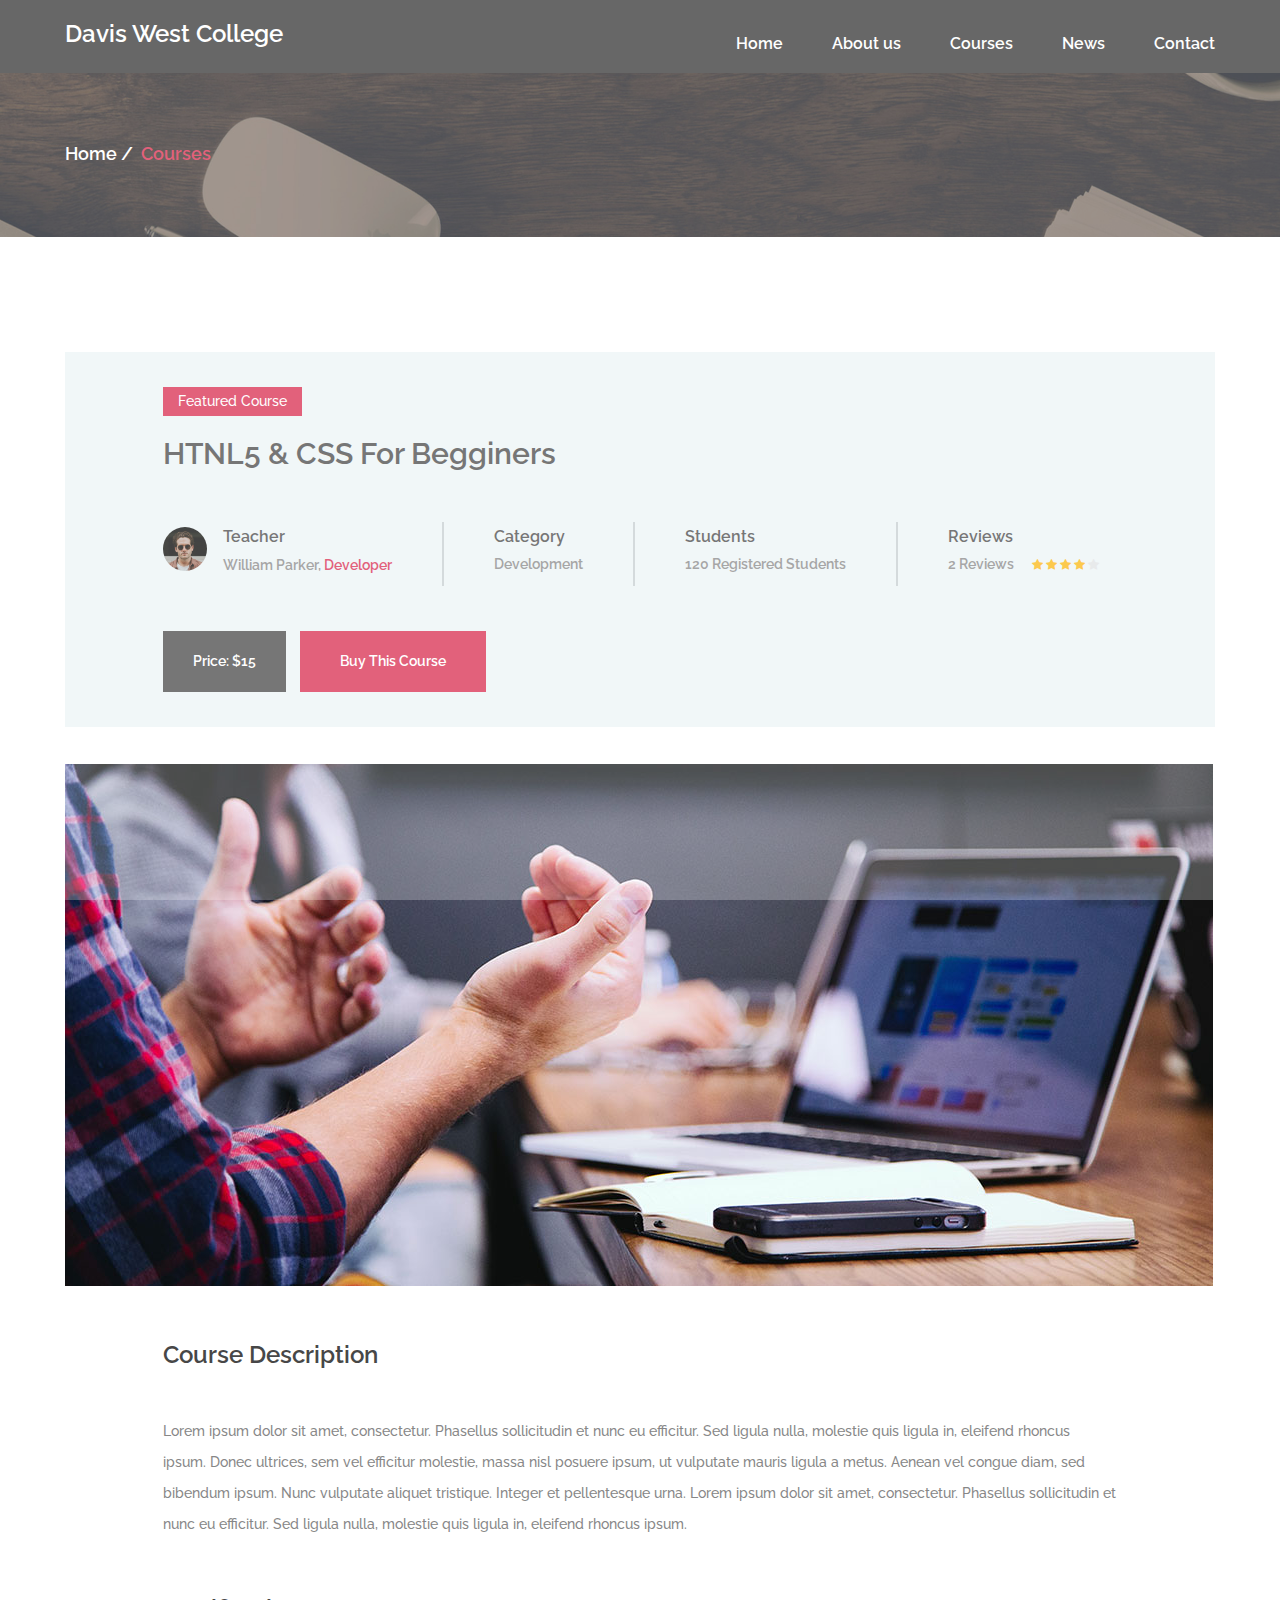
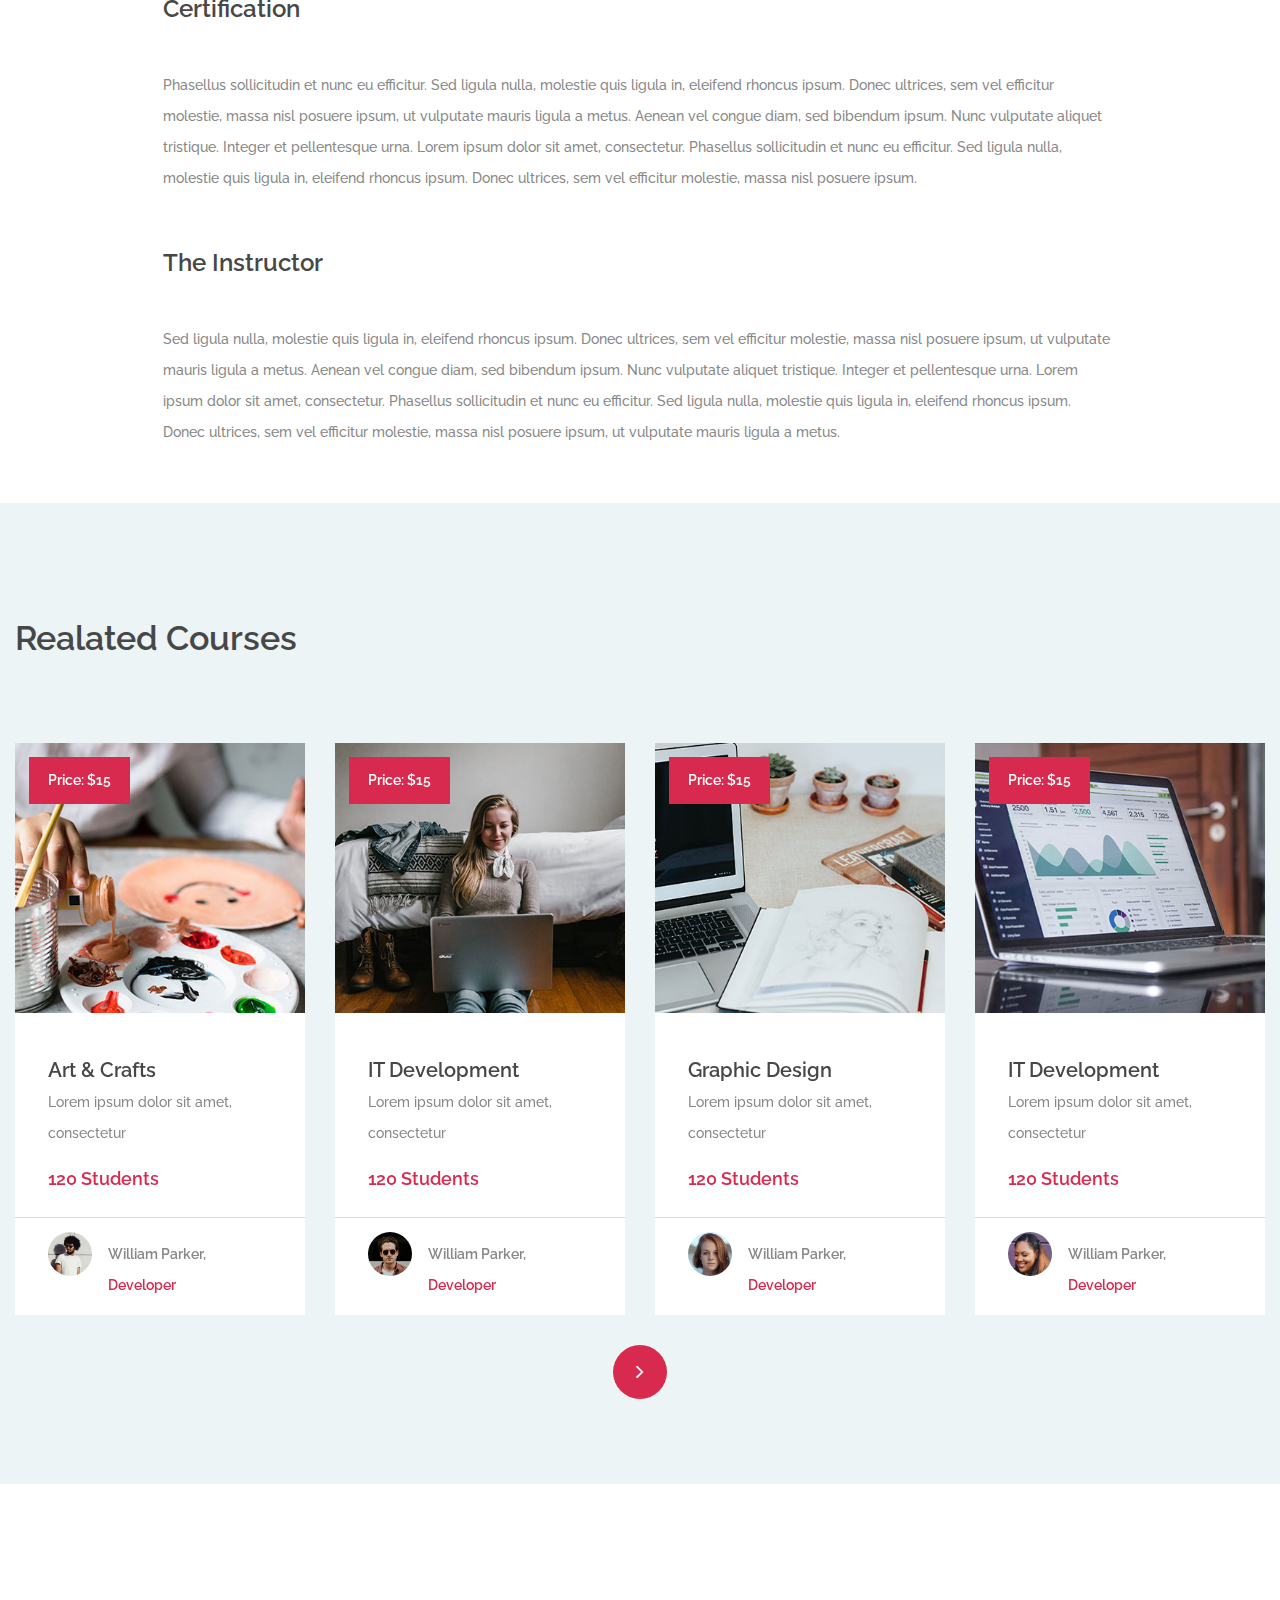
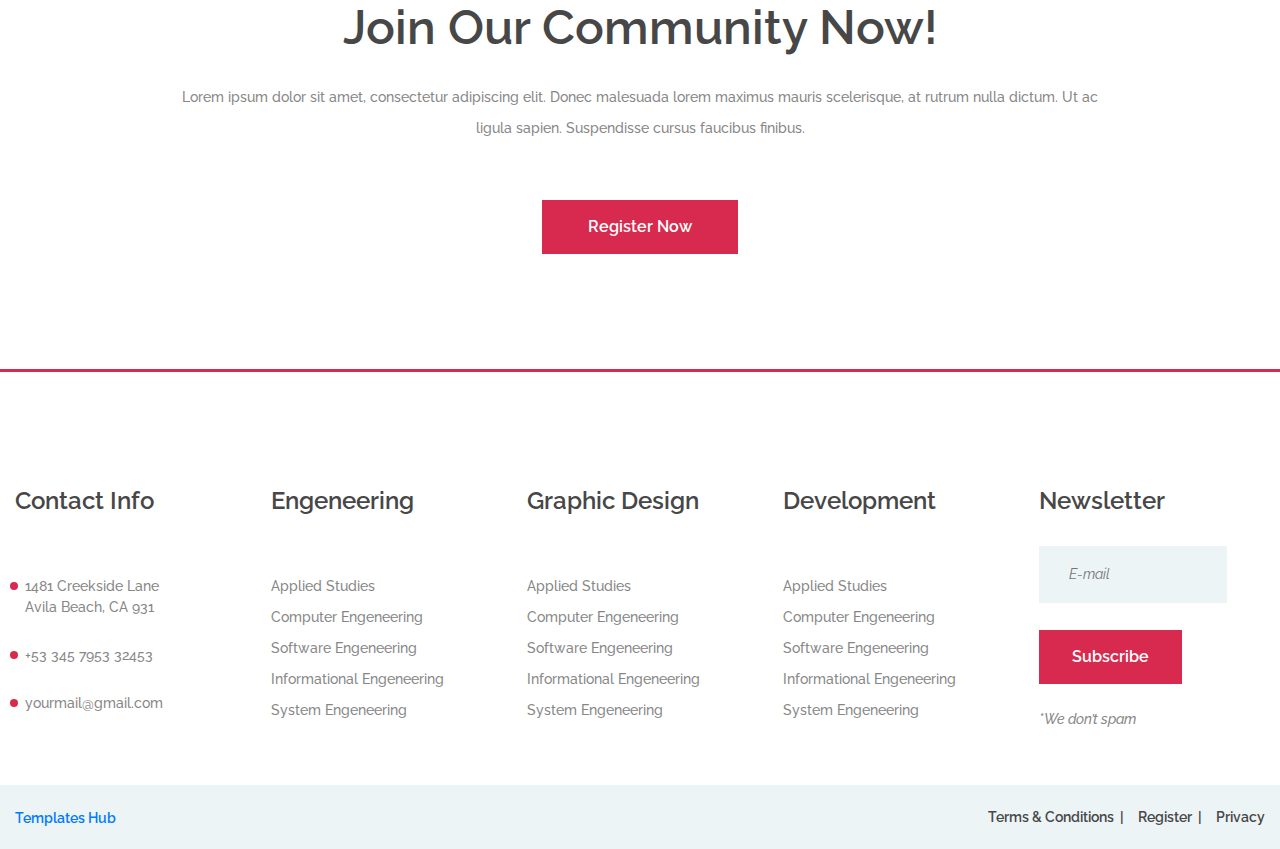
<file: single-course.html>
<!DOCTYPE html>
<html lang="en">

<head>
	<title>Davis West College - Online Education Website</title>
	<meta charset="UTF-8">
	<meta name="description" content="Online Education Website">
	<meta name="keywords" content="education, creative, html">
	<meta name="viewport" content="width=device-width, initial-scale=1.0">
	<!-- Favicon -->
	<!-- <link href="img/favicon.ico" rel="shortcut icon" /> -->

	<!-- Google Fonts -->
	<link href="https://fonts.googleapis.com/css?family=Raleway:400,400i,500,500i,600,600i,700,700i,800,800i"
		rel="stylesheet">

	<!-- Stylesheets -->
	<link rel="stylesheet" href="css/bootstrap.min.css" />
	<link rel="stylesheet" href="css/font-awesome.min.css" />
	<link rel="stylesheet" href="css/owl.carousel.css" />
	<link rel="stylesheet" href="css/style.css" />

</head>

<body>
	<!-- Page Preloder -->
	<div id="preloder">
		<div class="loader"></div>
	</div>

	<!-- Header section -->
	<header class="header-section">
		<div class="container">
			<div class="row">
				<div class="col-lg-3 col-md-3">
					<div class="site-logo">
						<h4 style="color: #fff;padding: 8px 0;">Davis West College</h4>
					</div>
					<div class="nav-switch">
						<i class="fa fa-bars"></i>
					</div>
				</div>
				<div class="col-lg-9 col-md-9">
					<!-- <a href="" class="site-btn header-btn">Login</a> -->
					<nav class="main-menu">
						<ul>
							<li><a href="index.html">Home</a></li>
							<li><a href="#">About us</a></li>
							<li><a href="courses.html">Courses</a></li>
							<li><a href="blog.html">News</a></li>
							<li><a href="contact.html">Contact</a></li>
						</ul>
					</nav>
				</div>
			</div>
		</div>
	</header>
	<!-- Header section end -->


	<!-- Page info -->
	<div class="page-info-section set-bg" data-setbg="img/page-bg/2.jpg">
		<div class="container">
			<div class="site-breadcrumb">
				<a href="#">Home</a>
				<span>Courses</span>
			</div>
		</div>
	</div>
	<!-- Page info end -->



	<!-- single course section -->
	<section class="single-course spad pb-0">
		<div class="container">
			<div class="course-meta-area">
				<div class="row">
					<div class="col-lg-10 offset-lg-1">
						<div class="course-note">Featured Course</div>
						<h3>HTNL5 & CSS For Begginers</h3>
						<div class="course-metas">
							<div class="course-meta">
								<div class="course-author">
									<div class="ca-pic set-bg" data-setbg="img/authors/2.jpg"></div>
									<h6>Teacher</h6>
									<p>William Parker, <span>Developer</span></p>
								</div>
							</div>
							<div class="course-meta">
								<div class="cm-info">
									<h6>Category</h6>
									<p>Development</p>
								</div>
							</div>
							<div class="course-meta">
								<div class="cm-info">
									<h6>Students</h6>
									<p>120 Registered Students</p>
								</div>
							</div>
							<div class="course-meta">
								<div class="cm-info">
									<h6>Reviews</h6>
									<p>2 Reviews <span class="rating">
										<i class="fa fa-star"></i>
										<i class="fa fa-star"></i>
										<i class="fa fa-star"></i>
										<i class="fa fa-star"></i>
										<i class="fa fa-star is-fade"></i>
									</span></p>
								</div>
							</div>
						</div>
						<a href="#" class="site-btn price-btn">Price: $15</a>
						<a href="#" class="site-btn buy-btn">Buy This Course</a>
					</div>
				</div>
			</div>
			<img src="img/courses/single.jpg" alt="" class="course-preview">
			<div class="row">
				<div class="col-lg-10 offset-lg-1 course-list">
					<div class="cl-item">
						<h4>Course Description</h4>
						<p>Lorem ipsum dolor sit amet, consectetur. Phasellus sollicitudin et nunc eu efficitur. Sed ligula nulla, molestie quis ligula in, eleifend rhoncus ipsum. Donec ultrices, sem vel efficitur molestie, massa nisl posuere ipsum, ut vulputate mauris ligula a metus. Aenean vel congue diam, sed bibendum ipsum. Nunc vulputate aliquet tristique. Integer et pellentesque urna. Lorem ipsum dolor sit amet, consectetur. Phasellus sollicitudin et nunc eu efficitur. Sed ligula nulla, molestie quis ligula in, eleifend rhoncus ipsum. </p>
					</div>
					<div class="cl-item">
						<h4>Certification</h4>
						<p>Phasellus sollicitudin et nunc eu efficitur. Sed ligula nulla, molestie quis ligula in, eleifend rhoncus ipsum. Donec ultrices, sem vel efficitur molestie, massa nisl posuere ipsum, ut vulputate mauris ligula a metus. Aenean vel congue diam, sed bibendum ipsum. Nunc vulputate aliquet tristique. Integer et pellentesque urna. Lorem ipsum dolor sit amet, consectetur. Phasellus sollicitudin et nunc eu efficitur. Sed ligula nulla, molestie quis ligula in, eleifend rhoncus ipsum. Donec ultrices, sem vel efficitur molestie, massa nisl posuere ipsum.</p>
					</div>
					<div class="cl-item">
						<h4>The Instructor</h4>
						<p>Sed ligula nulla, molestie quis ligula in, eleifend rhoncus ipsum. Donec ultrices, sem vel efficitur molestie, massa nisl posuere ipsum, ut vulputate mauris ligula a metus. Aenean vel congue diam, sed bibendum ipsum. Nunc vulputate aliquet tristique. Integer et pellentesque urna. Lorem ipsum dolor sit amet, consectetur. Phasellus sollicitudin et nunc eu efficitur. Sed ligula nulla, molestie quis ligula in, eleifend rhoncus ipsum. Donec ultrices, sem vel efficitur molestie, massa nisl posuere ipsum, ut vulputate mauris ligula a metus. </p>
					</div>
				</div>
			</div>
		</div>
	</section>
	<!-- single course section end -->


	<!-- Page -->
	<section class="realated-courses spad">
		<div class="course-warp">
			<h2 class="rc-title">Realated Courses</h2>
			<div class="rc-slider owl-carousel">
				<!-- course -->
				<div class="course-item">
					<div class="course-thumb set-bg" data-setbg="img/courses/1.jpg">
						<div class="price">Price: $15</div>
					</div>
					<div class="course-info">
						<div class="course-text">
							<h5>Art & Crafts</h5>
							<p>Lorem ipsum dolor sit amet, consectetur</p>
							<div class="students">120 Students</div>
						</div>
						<div class="course-author">
							<div class="ca-pic set-bg" data-setbg="img/authors/1.jpg"></div>
							<p>William Parker, <span>Developer</span></p>
						</div>
					</div>
				</div>
				<!-- course -->
				<div class="course-item">
					<div class="course-thumb set-bg" data-setbg="img/courses/2.jpg">
						<div class="price">Price: $15</div>
					</div>
					<div class="course-info">
						<div class="course-text">
							<h5>IT Development</h5>
							<p>Lorem ipsum dolor sit amet, consectetur</p>
							<div class="students">120 Students</div>
						</div>
						<div class="course-author">
							<div class="ca-pic set-bg" data-setbg="img/authors/2.jpg"></div>
							<p>William Parker, <span>Developer</span></p>
						</div>
					</div>
				</div>
				<!-- course -->
				<div class="course-item">
					<div class="course-thumb set-bg" data-setbg="img/courses/3.jpg">
						<div class="price">Price: $15</div>
					</div>
					<div class="course-info">
						<div class="course-text">
							<h5>Graphic Design</h5>
							<p>Lorem ipsum dolor sit amet, consectetur</p>
							<div class="students">120 Students</div>
						</div>
						<div class="course-author">
							<div class="ca-pic set-bg" data-setbg="img/authors/3.jpg"></div>
							<p>William Parker, <span>Developer</span></p>
						</div>
					</div>
				</div>
				<!-- course -->
				<div class="course-item">
					<div class="course-thumb set-bg" data-setbg="img/courses/4.jpg">
						<div class="price">Price: $15</div>
					</div>
					<div class="course-info">
						<div class="course-text">
							<h5>IT Development</h5>
							<p>Lorem ipsum dolor sit amet, consectetur</p>
							<div class="students">120 Students</div>
						</div>
						<div class="course-author">
							<div class="ca-pic set-bg" data-setbg="img/authors/4.jpg"></div>
							<p>William Parker, <span>Developer</span></p>
						</div>
					</div>
				</div>
				<!-- course -->
				<div class="course-item">
					<div class="course-thumb set-bg" data-setbg="img/courses/5.jpg">
						<div class="price">Price: $15</div>
					</div>
					<div class="course-info">
						<div class="course-text">
							<h5>IT Development</h5>
							<p>Lorem ipsum dolor sit amet, consectetur</p>
							<div class="students">120 Students</div>
						</div>
						<div class="course-author">
							<div class="ca-pic set-bg" data-setbg="img/authors/5.jpg"></div>
							<p>William Parker, <span>Developer</span></p>
						</div>
					</div>
				</div>
				<!-- course -->
			</div>
		</div>
	</section>
	<!-- Page end -->


	<!-- banner section -->
	<section class="banner-section spad">
		<div class="container">
			<div class="section-title mb-0 pb-2">
				<h2>Join Our Community Now!</h2>
				<p>Lorem ipsum dolor sit amet, consectetur adipiscing elit. Donec malesuada lorem maximus mauris scelerisque, at rutrum nulla dictum. Ut ac ligula sapien. Suspendisse cursus faucibus finibus.</p>
			</div>
			<div class="text-center pt-5">
				<a href="#" class="site-btn">Register Now</a>
			</div>
		</div>
	</section>
	<!-- banner section end -->


	<!-- footer section -->
	<footer class="footer-section spad pb-0">
		<div class="footer-top">
			<div class="footer-warp">
				<div class="row">
					<div class="widget-item">
						<h4>Contact Info</h4>
						<ul class="contact-list">
							<li>1481 Creekside Lane <br>Avila Beach, CA 931</li>
							<li>+53 345 7953 32453</li>
							<li>yourmail@gmail.com</li>
						</ul>
					</div>
					<div class="widget-item">
						<h4>Engeneering</h4>
						<ul>
							<li><a href="">Applied Studies</a></li>
							<li><a href="">Computer Engeneering</a></li>
							<li><a href="">Software Engeneering</a></li>
							<li><a href="">Informational Engeneering</a></li>
							<li><a href="">System Engeneering</a></li>
						</ul>
					</div>
					<div class="widget-item">
						<h4>Graphic Design</h4>
						<ul>
							<li><a href="">Applied Studies</a></li>
							<li><a href="">Computer Engeneering</a></li>
							<li><a href="">Software Engeneering</a></li>
							<li><a href="">Informational Engeneering</a></li>
							<li><a href="">System Engeneering</a></li>
						</ul>
					</div>
					<div class="widget-item">
						<h4>Development</h4>
						<ul>
							<li><a href="">Applied Studies</a></li>
							<li><a href="">Computer Engeneering</a></li>
							<li><a href="">Software Engeneering</a></li>
							<li><a href="">Informational Engeneering</a></li>
							<li><a href="">System Engeneering</a></li>
						</ul>
					</div>
					<div class="widget-item">
						<h4>Newsletter</h4>
						<form class="footer-newslatter">
							<input type="email" placeholder="E-mail">
							<button class="site-btn">Subscribe</button>
							<p>*We don’t spam</p>
						</form>
					</div>
				</div>
			</div>
		</div>
		<div class="footer-bottom">
			<div class="footer-warp">
				<ul class="footer-menu">
					<li><a href="#">Terms & Conditions</a></li>
					<li><a href="#">Register</a></li>
					<li><a href="#">Privacy</a></li>
				</ul>
				<div class="copyright"><a target="_blank" href="https://www.templateshub.net">Templates Hub</a></div>
			</div>
		</div>
	</footer> 
	<!-- footer section end -->


	<!--====== Javascripts & Jquery ======-->
	<script src="js/jquery-3.2.1.min.js"></script>
	<script src="js/bootstrap.min.js"></script>
	<script src="js/mixitup.min.js"></script>
	<script src="js/circle-progress.min.js"></script>
	<script src="js/owl.carousel.min.js"></script>
	<script src="js/main.js"></script>
</body>
</html>
</file>
<file: css/style.css>
/* =================================
------------------------------------
  WebUni - Education Template
  Version: 1.0
 ------------------------------------ 
 ====================================*/

/*----------------------------------------*/
/* Template default CSS
/*----------------------------------------*/

html,
body {
	height: 100%;
	font-family: 'Raleway', sans-serif;
	-webkit-font-smoothing: antialiased;
	font-smoothing: antialiased;
}

h1,
h2,
h3,
h4,
h5,
h6 {
	margin: 0;
	font-weight: 600;
	color: #474747;
}

h1 {
	font-size: 70px;
}

h2 {
	font-size: 36px;
}

h3 {
	font-size: 30px;
}

h4 {
	font-size: 24px;
}

h5 {
	font-size: 20px;
}

h6 {
	font-size: 16px;
}

p {
	font-size: 14.1px;
	color: #878787;
	line-height: 2.2;
	font-weight: 500;
}

img {
	max-width: 100%;
}

input:focus,
select:focus,
button:focus,
textarea:focus {
	outline: none;
}

::-webkit-input-placeholder {
	font-style: italic;
}

::-ms-input-placeholder {
	font-style: italic;
}

:-ms-input-placeholder {
	font-style: italic;
}

::placeholder {
	font-style: italic;
}

a:hover {
	color: #d82a4e;
}

a:hover,
a:focus {
	text-decoration: none;
	outline: none;
}

ul,
ol {
	padding: 0;
	margin: 0;
}

/*---------------------
  Helper CSS
-----------------------*/

.section-title {
	text-align: center;
	padding: 0 110px;
	margin-bottom: 110px;
}

.section-title h2 {
	font-size: 48px;
	font-weight: 600;
	margin-bottom: 25px;
}

.section-title p {
	margin-bottom: 0;
	font-weight: 500;
}

.set-bg {
	background-repeat: no-repeat;
	background-size: cover;
	background-position: top center;
}

.spad {
	padding-top: 115px;
	padding-bottom: 115px;
}

.text-white h1,
.text-white h2,
.text-white h3,
.text-white h4,
.text-white h5,
.text-white h6,
.text-white p,
.text-white span,
.text-white li,
.text-white a {
	color: #fff;
}

.rating i {
	color: #fbb710;
}

.rating .is-fade {
	color: #e0e3e4;
}

/*---------------------
  Commom elements
-----------------------*/

/* buttons */

.site-btn {
	display: inline-block;
	min-width: 196px;
	text-align: center;
	border: none;
	padding: 15px 10px;
	font-weight: 600;
	font-size: 16px;
	position: relative;
	color: #fff;
	cursor: pointer;
	background: #d82a4e;
}

.site-btn:hover {
	color: #fff;
}

.site-btn.btn-dark {
	background: #000;
}

.site-btn.btn-fade {
	background: #e4edef;
	color: #1f1f1f;
}

/* Preloder */

#preloder {
	position: fixed;
	width: 100%;
	height: 100%;
	top: 0;
	left: 0;
	z-index: 999999;
	background: #fff;
}

.loader {
	width: 40px;
	height: 40px;
	position: absolute;
	top: 50%;
	left: 50%;
	margin-top: -13px;
	margin-left: -13px;
	border-radius: 60px;
	animation: loader 0.8s linear infinite;
	-webkit-animation: loader 0.8s linear infinite;
}

@keyframes loader {
	0% {
		-webkit-transform: rotate(0deg);
		transform: rotate(0deg);
		border: 4px solid #f44336;
		border-left-color: transparent;
	}
	50% {
		-webkit-transform: rotate(180deg);
		transform: rotate(180deg);
		border: 4px solid #673ab7;
		border-left-color: transparent;
	}
	100% {
		-webkit-transform: rotate(360deg);
		transform: rotate(360deg);
		border: 4px solid #f44336;
		border-left-color: transparent;
	}
}

@-webkit-keyframes loader {
	0% {
		-webkit-transform: rotate(0deg);
		border: 4px solid #f44336;
		border-left-color: transparent;
	}
	50% {
		-webkit-transform: rotate(180deg);
		border: 4px solid #673ab7;
		border-left-color: transparent;
	}
	100% {
		-webkit-transform: rotate(360deg);
		border: 4px solid #f44336;
		border-left-color: transparent;
	}
}

/*------------------
  Header section
---------------------*/

.header-section {
	position: absolute;
	width: 100%;
	top: 0;
	left: 0;
	padding: 12px 0;
	background: #333;
}

.site-logo {
	display: inline-block;
}

.main-menu ul {
	list-style: none;
	text-align: right;
}

.main-menu ul li {
	display: inline;
}

.main-menu ul li a {
	display: inline-block;
	font-size: 16px;
	color: #fff;
	margin-left: 45px;
	font-weight: 600;
	padding: 20px 0 5px;
}

.main-menu ul li a:hover {
	color: #d82a4e;
}

.header-btn {
	display: none !important;
}

.nav-switch {
	display: none;
}

/*------------------
  Hero Section
---------------------*/

.hero-section {
	padding-bottom: 60px;
}

.hero-text {
	text-align: center;
	padding-top: 290px;
}

.hero-text h2 {
	font-size: 60px;
	font-weight: 500;
	margin-bottom: 20px;
}

.intro-newslatter input[type='text'],
.intro-newslatter input[type='email'] {
	height: 53px;
	width: 36.4%;
	padding: 0 30px;
	margin-right: 22px;
	float: left;
	border: none;
	font-size: 14px;
}

.intro-newslatter .site-btn {
	min-width: 214px;
}

/*------------------
  Categories section
---------------------*/

.categories-section .container {
	margin-bottom: -34px;
}

.categorie-item {
	margin-bottom: 34px;
	background: #edf4f6;
	-webkit-transition: all 0.4s;
	-o-transition: all 0.4s;
	transition: all 0.4s;
}

.categorie-item .ci-thumb {
	background-size: cover;
	height: 148px;
	-webkit-transition: all 0.2s;
	-o-transition: all 0.2s;
	transition: all 0.2s;
}

.categorie-item .ci-text {
	padding: 40px 35px;
}

.categorie-item .ci-text h5 {
	margin-bottom: 5px;
}

.categorie-item .ci-text span {
	font-size: 18px;
	font-weight: 600;
	color: #d82a4e;
}

.categorie-item:hover {
	background: #d82a4e;
}

.categorie-item:hover .ci-text h5,
.categorie-item:hover .ci-text p,
.categorie-item:hover .ci-text span {
	color: #fff;
}

/*------------------
  Search section
---------------------*/

.search-warp {
	background: #d82a4e;
	padding-top: 60px;
	padding-bottom: 50px;
}

.search-warp .section-title {
	margin-bottom: 30px;
}

.course-search-form {
	background: #fff;
	padding: 44px 38px;
}

.course-search-form input[type='text'],
.course-search-form input[type='email'] {
	height: 56px;
	width: 36.6%;
	padding: 0 30px;
	margin-right: 18px;
	float: left;
	border: none;
	font-size: 14px;
	background: #edf4f6;
}

.course-search-form input[type='text']:focus,
.course-search-form input[type='email']:focus {
	border-bottom: 2px solid #d82a4e;
}

.course-search-form .site-btn {
	min-width: 198px;
	padding: 16px 10px;
}

.search-section.ss-other-page {
	margin-top: -85px;
}

.search-section.ss-other-page .search-warp {
	position: relative;
	padding: 60px 0;
}

.search-section.ss-other-page .section-title {
	margin-bottom: 0;
}

.search-section.ss-other-page .section-title h2 {
	position: absolute;
	width: 100%;
	left: 0;
	bottom: 100%;
	font-size: 24px;
	margin-bottom: 0;
	text-align: center;
}

.search-section.ss-other-page .section-title h2 span {
	display: inline-block;
	background: #d82a4e;
	padding: 20px 60px 10px;
}

.search-section.ss-other-page .course-search-form {
	background-color: transparent;
	padding: 0;
}

.search-section.ss-other-page .course-search-form input[type='text']:focus,
.search-section.ss-other-page .course-search-form input[type='email']:focus {
	border-bottom: none;
}

/*------------------
  Course section
---------------------*/

.course-warp {
	max-width: 1559px;
	padding: 0 15px;
	margin: 0 auto -30px;
}

.course-item {
	margin-bottom: 30px;
}

.course-item .course-thumb {
	height: 270px;
}

.course-item .course-thumb .price {
	font-size: 14px;
	color: #fff;
	font-weight: 600;
	background: #d82a4e;
	display: inline-block;
	padding: 13px 19px;
	margin: 14px;
}

.course-item .course-info {
	background: #edf4f6;
}

.course-item .course-info .course-text {
	padding: 45px 33px 25px;
}

.course-item .course-info .course-text h5 {
	margin-bottom: 5px;
}

.course-item .course-info .course-text .students {
	font-size: 18px;
	font-weight: 600;
	color: #d82a4e;
}

.course-item .course-info .course-author {
	border-top: 1px solid #d4dee1;
	padding: 14px 33px;
	overflow: hidden;
}

.course-item .course-info .course-author .ca-pic {
	width: 44px;
	height: 44px;
	border-radius: 50%;
	float: left;
}

.course-item .course-info .course-author p {
	padding-left: 60px;
	margin-bottom: 0;
	padding-top: 7px;
	font-weight: 600;
}

.course-item .course-info .course-author p span {
	color: #d82a4e;
}

.course-item.featured-course {
	position: relative;
	margin-bottom: 97px;
}

.course-item.featured-course:last-child {
	margin-bottom: 30px;
}

.course-item.featured-course:nth-child(2n) .course-thumb {
	left: auto;
	right: 0;
}

.course-item.featured-course .course-thumb {
	position: absolute;
	width: 50%;
	height: 100%;
	left: 0;
	top: 0;
}

.course-item.featured-course .fet-note {
	display: inline-block;
	background: #d82a4e;
	color: #fff;
	font-size: 14px;
	font-weight: 500;
	padding: 4px 15px;
	margin-bottom: 20px;
}

.course-item.featured-course .course-info .course-text {
	padding: 70px 33px 25px;
}

.course-item.featured-course .course-info .course-text h5 {
	margin-bottom: 20px;
}

.course-item.featured-course .course-info .course-author {
	border-top: none;
	padding: 14px 33px 60px;
}

.course-filter {
	list-style: none;
	text-align: center;
	padding-top: 50px;
	margin-bottom: 60px;
}

.course-filter li {
	display: inline-block;
	font-size: 18px;
	font-weight: 600;
	color: #474747;
	padding: 12px 10px 5px;
	margin: 0 10px;
	border-bottom: 4px solid transparent;
	cursor: pointer;
	-webkit-transition: all 0.3s;
	-o-transition: all 0.3s;
	transition: all 0.3s;
}

.course-filter li.mixitup-control-active {
	color: #d82a4e;
	border-bottom: 4px solid #d82a4e;
}

/*------------------
  Signup section
---------------------*/

.signup-section {
	background: #d82a4e;
	position: relative;
}

.signup-section .section-title {
	padding: 0;
	margin-bottom: 55px;
}

.signup-section .signup-bg {
	position: absolute;
	width: 50%;
	height: 100%;
	right: 0;
	top: 0;
	z-index: 1;
}

.signup-warp {
	padding: 0 100px;
}

.signup-form,
.contact-form {
	background: #fff;
	padding: 60px;
}

.signup-form input[type='text'],
.signup-form input[type='email'],
.signup-form textarea,
.contact-form input[type='text'],
.contact-form input[type='email'],
.contact-form textarea {
	height: 57px;
	width: 100%;
	padding: 0 30px;
	margin-bottom: 27px;
	float: left;
	border: none;
	font-size: 14px;
	font-weight: 500;
	background: #edf4f6;
}

.signup-form input[type='text']:focus,
.signup-form input[type='email']:focus,
.signup-form textarea:focus,
.contact-form input[type='text']:focus,
.contact-form input[type='email']:focus,
.contact-form textarea:focus {
	border-bottom: 2px solid #d82a4e;
}

.signup-form input[type='file'],
.contact-form input[type='file'] {
	display: none;
}

.signup-form textarea,
.contact-form textarea {
	padding-top: 23px;
	padding-bottom: 15px;
	height: 225px;
}

.signup-form .file-up-btn,
.contact-form .file-up-btn {
	display: block;
	background: #3e3e3e;
	color: #fff;
	max-width: 175px;
	padding: 13px 5px;
	font-size: 14px;
	font-weight: 600;
	margin-bottom: 23px;
	clear: both;
	text-align: center;
	overflow: hidden;
}

.signup-form .site-btn,
.contact-form .site-btn {
	padding: 17px 10px;
}

.featured-courses {
	padding-top: 67px;
}

/*------------------
  Footer section
---------------------*/

.footer-section {
	border-top: 3px solid #d82a4e;
}

.footer-warp {
	max-width: 1559px;
	padding: 0 15px;
	margin: 0 auto;
}

.widget-item {
	width: 20%;
	padding: 0 15px;
}

.widget-item h4 {
	margin-bottom: 30px;
}

.widget-item ul {
	list-style: none;
	padding-top: 30px;
}

.widget-item ul li {
	margin-bottom: 10px;
	font-size: 14px;
	font-weight: 500;
	color: #878787;
}

.widget-item ul li:last-child {
	margin-bottom: 0;
}

.widget-item ul a {
	color: #878787;
}

.widget-item ul.contact-list li {
	margin-bottom: 27px;
	position: relative;
	padding-left: 10px;
}

.widget-item ul.contact-list li:last-child {
	margin-bottom: 0;
}

.widget-item ul.contact-list li:after {
	position: absolute;
	content: '';
	width: 8px;
	height: 8px;
	left: -5px;
	top: 6px;
	border-radius: 50%;
	background: #d82a4e;
}

.footer-newslatter {
	padding-right: 38px;
}

.footer-newslatter input[type='email'] {
	height: 57px;
	width: 100%;
	padding: 0 30px;
	margin-bottom: 27px;
	float: left;
	border: none;
	font-size: 14px;
	background: #edf4f6;
}

.footer-newslatter .site-btn {
	min-width: 143px;
	margin-bottom: 20px;
}

.footer-newslatter p {
	margin-bottom: 0;
	font-weight: 500;
	font-style: italic;
}

.footer-bottom {
	overflow: hidden;
	background: #edf4f6;
	padding: 20px 0;
	margin-top: 50px;
}

.footer-menu {
	list-style: none;
	float: right;
}

.footer-menu li {
	display: inline;
}

.footer-menu li:last-child a {
	padding-right: 0;
	margin-right: 0;
}

.footer-menu li:last-child a:after {
	display: none;
}

.footer-menu li a {
	display: inline-block;
	font-size: 14px;
	font-weight: 600;
	color: #474747;
	padding-right: 10px;
	margin-right: 10px;
	position: relative;
}

.footer-menu li a:after {
	position: absolute;
	content: '|';
	right: 0;
	top: 0;
}

.copyright {
	padding-top: 3px;
	float: left;
	font-size: 14px;
	font-weight: 600;
	color: #474747;
}

/*------------------
    Other Pages
---------------------
=======================*/

.page-info-section {
	padding-bottom: 70px;
}

.site-breadcrumb {
	padding-top: 140px;
}

.site-breadcrumb a,
.site-breadcrumb span {
	display: inline-block;
	margin-right: 10px;
	padding-right: 10px;
	font-weight: 600;
	font-size: 18px;
}

.site-breadcrumb a {
	color: #fff;
	position: relative;
}

.site-breadcrumb a:after {
	position: absolute;
	content: '/';
	right: -6px;
	top: 0;
	color: #fff;
}

.site-breadcrumb span {
	color: #d82a4e;
}

/*------------------
  Single course
---------------------*/

.course-meta-area {
	background: #edf4f6;
	padding: 35px 0;
}

.course-meta-area .course-note {
	display: inline-block;
	background: #d82a4e;
	color: #fff;
	font-size: 14px;
	font-weight: 500;
	padding: 4px 15px;
	margin-bottom: 20px;
}

.course-metas {
	padding-top: 50px;
	margin-bottom: 45px;
	display: table;
}

.course-meta {
	display: table-cell;
	height: 100%;
	border-right: 2px solid #c5ced0;
	padding: 5px 50px;
}

.course-meta:nth-child(1) {
	padding-left: 0;
}

.course-meta:nth-child(4) {
	padding-right: 0;
	border-right: none;
}

.course-meta p {
	margin-bottom: 0;
}

.course-meta .course-author .ca-pic {
	width: 44px;
	height: 44px;
	border-radius: 50%;
	float: left;
}

.course-meta .course-author h6 {
	padding-left: 60px;
}

.course-meta .course-author p {
	padding-left: 60px;
	margin-bottom: 0;
	padding-top: 4px;
	font-weight: 600;
}

.course-meta .course-author p span {
	color: #d82a4e;
}

.course-meta .cm-info h6 {
	margin-bottom: 3px;
}

.course-meta .cm-info p {
	font-weight: 600;
}

.course-meta .rating {
	padding-left: 15px;
	font-size: 12px;
}

.course-meta-area .site-btn {
	min-width: auto;
	font-size: 14px;
}

.course-meta-area .price-btn {
	padding: 20px 30px;
	background: #474747;
	margin-right: 10px;
}

.course-meta-area .buy-btn {
	padding: 20px 40px;
}

.course-preview {
	padding-top: 37px;
	margin-bottom: 55px;
}

.course-list .cl-item {
	margin-bottom: 55px;
}

.course-list .cl-item h4 {
	margin-bottom: 46px;
}

.course-list .cl-item p {
	margin-bottom: 0;
}

.realated-courses {
	background: #edf4f6;
}

.realated-courses .rc-title {
	font-size: 34px;
	margin-bottom: 85px;
}

.realated-courses .course-item .course-info {
	background: #fff;
}

.realated-courses .owl-next {
	position: absolute;
	right: -80px;
	top: 50%;
	margin-top: -27px;
	width: 54px;
	height: 54px;
	border-radius: 50%;
	text-align: center;
	color: #fff;
	font-size: 22px;
	padding-top: 10px;
	background: #d82a4e;
}

/*------------------
  Blog Page
---------------------*/

.blog-page {
	border-bottom: 2px solid #c5ced0;
}

.blog-post {
	margin-bottom: 70px;
}

.blog-post h3 {
	padding-top: 58px;
	margin-bottom: 15px;
}

.blog-post p {
	font-weight: 500;
	font-size: 14px;
	margin-bottom: 25px;
}

.blog-post .blog-metas {
	margin-bottom: 15px;
}

.blog-post .blog-metas .blog-meta {
	display: inline-block;
	padding: 9px 15px;
	position: relative;
	margin-bottom: 5px;
}

.blog-post .blog-metas .blog-meta:last-child:after {
	display: none;
}

.blog-post .blog-metas .blog-meta:after {
	position: absolute;
	content: '';
	width: 2px;
	height: 30px;
	right: 0;
	top: calc(50% - 15px);
	background: #c5ced0;
}

.blog-post .blog-metas .blog-meta.author {
	position: relative;
	padding-left: 50px;
}

.blog-post .blog-metas .blog-meta.author .post-author {
	position: absolute;
	width: 34px;
	height: 34px;
	left: 0;
	top: calc(50% - 17px);
	border-radius: 50%;
	float: left;
	margin-right: 5px;
}

.blog-post .blog-metas .blog-meta a {
	font-size: 14px;
	font-weight: 600;
	color: #878787;
}

.blog-post .site-btn.readmore {
	min-width: 172px;
}

.sb-widget-item {
	margin-bottom: 75px;
}

.sb-widget-item .sb-w-title {
	margin-bottom: 50px;
}

.sb-widget-item .search-widget {
	position: relative;
}

.sb-widget-item .search-widget input {
	width: 100%;
	height: 57px;
	background: #edf4f6;
	font-size: 12px;
	padding: 5px 24px;
	padding-right: 55px;
	border: none;
}

.sb-widget-item .search-widget button {
	position: absolute;
	right: 0;
	top: 0;
	background-color: transparent;
	border: none;
	color: #c5ced0;
	height: 100%;
	width: 50px;
	cursor: pointer;
}

.sb-widget-item ul {
	list-style: none;
	padding-left: 33px;
}

.sb-widget-item ul li {
	display: block;
	margin-bottom: 12px;
}

.sb-widget-item ul li:last-child {
	margin-bottom: 0;
}

.sb-widget-item ul li a {
	color: #9e9e9e;
	display: inline-block;
	font-size: 16px;
	font-weight: 500;
}

.sb-widget-item ul li a:hover {
	color: #d82a4e;
}

.sb-widget-item .tags a {
	font-size: 16px;
	display: inline-block;
	padding: 9px 24px;
	color: #fff;
	background: #d82a4e;
	margin-bottom: 10px;
	margin-right: 6px;
	font-weight: 500;
}

.site-pagination {
	padding-top: 30px;
	padding-bottom: 30px;
}

.site-pagination a,
.site-pagination span {
	font-size: 16px;
	color: #474747;
	font-weight: 600;
}

.site-pagination span.active {
	color: #d82a4e;
}

/*------------------
  Contact Page
---------------------*/

.contact-form-warp {
	background: #d82a4e;
	padding: 45px 47px;
}

.contact-form-warp .section-title {
	padding: 0 15px;
	margin-bottom: 50px;
}

.contact-form-warp .contact-form {
	padding: 69px 40px 47px;
}

.contact-info-area {
	padding-top: 60px;
}

.contact-info-area .section-title {
	margin-bottom: 80px;
}

.contact-info-area .phone-number {
	margin-bottom: 100px;
}

.contact-info-area .phone-number span {
	font-size: 18px;
	font-weight: 700;
	color: #d82a4e;
	display: block;
	margin-bottom: 5px;
}

.contact-info-area .phone-number h2 {
	color: #646464;
	display: inline-block;
	position: relative;
	padding: 0 0 10px;
	padding-right: 12px;
}

.contact-info-area .phone-number h2:after {
	position: absolute;
	content: '';
	width: 100%;
	height: 3px;
	left: 0;
	bottom: 0;
	background: #d82a4e;
}

.contact-info-area .contact-list {
	list-style: none;
	padding-left: 50px;
}

.contact-info-area .contact-list li {
	margin-bottom: 27px;
	position: relative;
	padding-left: 10px;
	font-size: 14px;
	font-weight: 500;
	color: #878787;
}

.contact-info-area .contact-list li:last-child {
	margin-bottom: 0;
}

.contact-info-area .contact-list li:after {
	position: absolute;
	content: '';
	width: 8px;
	height: 8px;
	left: -5px;
	top: 6px;
	border-radius: 50%;
	background: #d82a4e;
}

.contact-info-area .social-links {
	padding-top: 60px;
	padding-left: 50px;
}

.contact-info-area .social-links a {
	font-size: 14px;
	color: #707070;
	margin-right: 30px;
}

.contact-info-area .social-links a:last-child {
	margin-right: 0;
}

#map-canvas {
	height: 484px;
	margin-top: 58px;
	background: #ddd;
}

/*------------------
  Elements Page
---------------------*/

.element {
	margin-bottom: 110px;
}

.element .e-title {
	font-size: 48px;
	color: #474747;
	margin-bottom: 110px;
}

/* Accordion */

.accordion-area .panel {
	margin-bottom: 18px;
}

.accordion-area .panel-link:after {
	content: '+';
	position: absolute;
	font-size: 18px;
	font-weight: 700;
	right: 25px;
	top: 50%;
	color: #000;
	line-height: 16px;
	margin-top: -8px;
	margin-left: -4px;
}

.accordion-area .panel-header .panel-link.active {
	background: #d82a4e;
	color: #fff;
}

.accordion-area .panel-header .panel-link.collapsed {
	background: #f8fafc;
	color: #1d1d1d;
}

.accordion-area .panel-header .panel-link.collapsed:after {
	content: '+';
	color: #1d1d1d;
}

.accordion-area .panel-link.active:after {
	content: '-';
	margin-top: -10px;
	color: #fff;
}

.accordion-area .panel-link {
	text-align: left;
	background-color: transparent;
	border: none;
	position: relative;
	width: 100%;
	padding: 15px 40px;
	padding-left: 30px;
	font-size: 16px;
	font-weight: 600;
	background: #e4edef;
	color: #1f1f1f;
}

.accordion-area .panel-body p {
	margin-bottom: 0;
	padding-top: 35px;
}

.accordion-area .panel-body {
	padding: 0 5px;
}

/* tab */

.tab-element .nav-tabs {
	border-bottom: none;
}

.tab-element .nav-tabs .nav-link {
	border-radius: 0;
	font-size: 16px;
	font-weight: 600;
	color: #1f1f1f;
	border: none;
	padding: 17px 23px;
	margin-right: 8px;
	background: #e4edef;
	margin-bottom: 10px;
}

.tab-element .nav-tabs .nav-item:last-child .nav-link {
	margin-right: 0;
}

.tab-element .nav-tabs .nav-link.active {
	background: #d82a4e;
	color: #fff;
}

.tab-element .nav-tabs .nav-link:focus,
.tab-element .nav-tabs .nav-link:hover {
	border: none;
}

.tab-element .tab-pane p {
	padding-top: 35px;
}

/* Circle progress */

.circle-progress {
	text-align: center;
	display: block;
	position: relative;
	margin-bottom: 30px;
}

.circle-progress canvas {
	-webkit-transform: rotate(90deg);
	-ms-transform: rotate(90deg);
	transform: rotate(90deg);
}

.circle-progress .progress-info {
	position: absolute;
	width: 100%;
	top: 50%;
	margin-top: -45px;
}

.circle-progress .progress-info h2 {
	font-weight: 700;
	margin-bottom: 5px;
}

.circle-progress .progress-info p {
	font-size: 14px;
	margin-bottom: 0;
}

.fact-item h2 {
	font-size: 60px;
	color: #d82a4e;
}

.icon-box h5 {
	margin-bottom: 20px;
}

.icon-box h5 span {
	font-size: 60px;
	color: #d82a4e;
	margin-right: 15px;
}

/*------------------
  Responsive
---------------------*/

@media (min-width: 1200px) {
	.container {
		max-width: 1180px;
	}
}

@media (max-width: 1705px) {
	.realated-courses .owl-next {
		position: relative;
		margin: 0 auto;
		left: 0;
	}
}

/* Medium screen : 992px. */

@media only screen and (min-width: 992px) and (max-width: 1199px) {
	.main-menu ul li a {
		margin-left: 38px;
	}
	.header-btn {
		min-width: 160px;
	}
	.hero-text h2 {
		font-size: 55px;
	}
	.intro-newslatter .site-btn {
		min-width: 160px;
	}
	.course-search-form input[type='text'],
	.course-search-form input[type='email'] {
		width: 34.6%;
	}
	.course-search-form .site-btn {
		min-width: 173px;
	}
	.course-item .course-thumb {
		height: 220px;
	}
	.course-item .course-info .course-text {
		padding: 45px 15px 25px;
	}
	.course-item .course-info .course-author {
		padding: 14px 15px;
	}
	.signup-warp {
		padding: 0 35px;
	}
	.course-meta {
		padding: 5px 20px;
	}
}

/* Tablet :768px. */

@media only screen and (min-width: 768px) and (max-width: 991px) {
	.section-title {
		padding: 0;
	}
	.main-menu ul li a {
		margin-left: 20px;
	}
	.header-btn {
		min-width: 90px;
	}
	.hero-text h2 {
		font-size: 43px;
	}
	.intro-newslatter input[type='text'],
	.intro-newslatter input[type='email'] {
		width: 33%;
	}
	.intro-newslatter .site-btn {
		min-width: 190px;
	}
	.signup-section .signup-bg {
		display: none;
	}
	.course-search-form {
		text-align: center;
	}
	.course-search-form input[type='text'],
	.course-search-form input[type='email'] {
		width: 48.1%;
		margin-bottom: 20px;
	}
	.course-search-form input[type='text'].last-m,
	.course-search-form input[type='email'].last-m {
		margin-right: 0;
	}
	.search-section.ss-other-page .search-warp {
		padding: 60px 30px 30px;
	}
	.search-section.ss-other-page .course-search-form input[type='text'],
	.search-section.ss-other-page .course-search-form input[type='email'] {
		width: 48.5%;
	}
	.course-item .course-thumb {
		height: 215px;
	}
	.widget-item {
		width: 33.3333%;
		margin-bottom: 50px;
	}
	.course-item.featured-course .course-thumb {
		position: relative;
		width: 100%;
		height: 350px;
	}
	.course-meta-area {
		padding: 35px 20px;
	}
	.course-meta {
		display: inline-block;
		padding: 5px 30px;
		width: calc(50% - 3px);
		margin-bottom: 15px;
	}
	.course-meta:nth-child(2) {
		border-right: none;
	}
}

/* Large Mobile :480px. */

@media only screen and (max-width: 767px) {
	.section-title {
		padding: 0;
	}
	.section-title h2 {
		font-size: 40px;
	}
	.header-btn {
		display: none;
	}
	.nav-switch {
		display: block;
		float: right;
		color: #333;
		font-size: 25px;
		width: 40px;
		height: 40px;
		background: #fff;
		text-align: center;
		padding-top: 2px;
		-webkit-box-shadow: 0 0 13px rgba(0, 0, 0, 0.25);
		box-shadow: 0 0 13px rgba(0, 0, 0, 0.25);
	}
	.main-menu {
		background: #fff;
		margin-top: 22px;
		position: absolute;
		width: 100%;
		left: 0;
		top: 100%;
		display: none;
		z-index: 999;
	}
	.main-menu ul li {
		display: block;
	}
	.main-menu ul li a {
		margin-left: 0;
		padding: 17px 25px;
		border-bottom: 1px solid #e8e8e8;
		display: block;
		color: #474747;
	}
	.hero-text {
		margin-bottom: 50px;
	}
	.hero-text h2 {
		font-size: 40px;
	}
	.intro-newslatter {
		text-align: center;
	}
	.intro-newslatter input[type='text'],
	.intro-newslatter input[type='email'] {
		margin-bottom: 20px;
		width: 47.6%;
	}
	.intro-newslatter input[type='text'].last-s,
	.intro-newslatter input[type='email'].last-s {
		margin-right: 0;
	}
	.search-warp {
		padding: 40px 30px 30px;
	}
	.course-search-form input[type='text'],
	.course-search-form input[type='email'] {
		width: 100%;
		margin-bottom: 20px;
		margin-right: 0;
	}
	.signup-warp {
		padding: 0 60px;
	}
	.signup-section .signup-bg {
		display: none;
	}
	.widget-item {
		width: 50%;
		margin-bottom: 50px;
	}
	.search-section.ss-other-page .search-warp {
		padding: 30px;
	}
	.search-section.ss-other-page .section-title h2 {
		background: #d82a4e;
	}
	.course-item.featured-course .course-thumb {
		position: relative;
		width: 100%;
		height: 350px;
	}
	.course-meta-area {
		padding: 35px 20px;
	}
	.course-meta {
		display: inline-block;
		padding: 5px 0;
		width: 100%;
		margin-bottom: 15px;
		border-right: none;
	}
}

/* Medium Mobile :480px. */

@media only screen and (max-width: 576px) {
	.hero-section {
		height: auto;
	}
	.intro-newslatter {
		padding-bottom: 100px;
	}
	.intro-newslatter input[type='text'],
	.intro-newslatter input[type='email'] {
		margin-bottom: 20px;
		width: 100%;
		margin-right: 0;
	}
	.course-search-form .site-btn {
		min-width: auto;
		padding: 16px 20px;
	}
	.signup-warp {
		padding: 0;
	}
	.signup-form,
	.contact-form {
		padding: 30px;
	}
	.course-filter li {
		font-size: 14px;
	}
	.widget-item {
		width: 100%;
		margin-bottom: 50px;
	}
	.course-meta-area .price-btn {
		margin-bottom: 20px;
	}
}

/* Small Mobile :320px. */

@media only screen and (max-width: 479px) {
	.section-title h2 {
		font-size: 30px;
	}
	.signup-form,
	.contact-form {
		padding: 20px;
	}
	.search-warp {
		padding: 40px 20px 30px;
	}
	.course-search-form {
		padding: 44px 20px;
	}
	.contact-form-warp {
		padding: 40px 15px;
	}
	.contact-form-warp .contact-form {
		padding: 50px 15px 40px;
	}
	.signup-form .site-btn,
	.contact-form .site-btn {
		min-width: auto;
		padding: 17px 20px;
	}
	.contact-info-area .phone-number {
		margin-bottom: 50px;
	}
	.contact-info-area .phone-number h2 {
		font-size: 24px;
	}
	.contact-info-area .contact-list {
		padding-left: 8px;
	}
	.contact-info-area .social-links {
		padding-left: 0;
	}
	.contact-info-area .social-links a {
		margin-right: 10px;
	}
}
</file>
